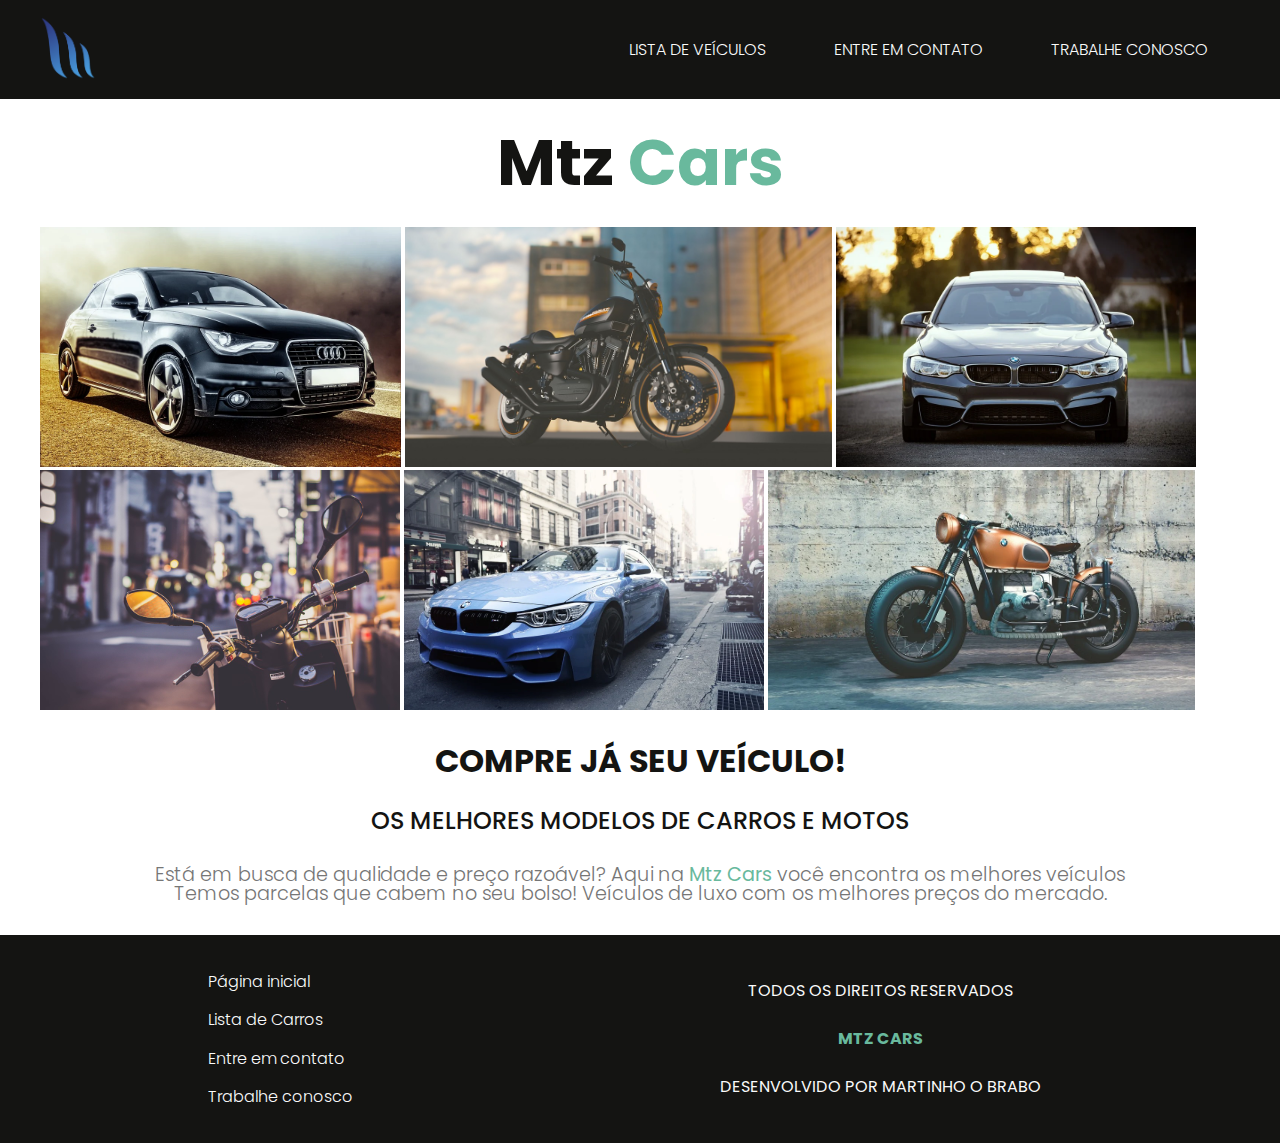
<file: index.html>
<!-- José Rubens Martinez Francisco Junior 835925 -->
 
<!DOCTYPE html>
<html lang="pt-br">
<head>
    <meta charset="UTF-8">
    <meta http-equiv="X-UA-Compatible" content="IE=edge">
    <meta name="viewport" content="width=device-width, initial-scale=1.0">
    <title>Mtz Cars</title>
    <link rel="preconnect" href="https://fonts.googleapis.com">
    <link rel="preconnect" href="https://fonts.gstatic.com" crossorigin>
    <link href="https://fonts.googleapis.com/css2?family=Poppins:wght@100;200;300;400;500;600;700;800&display=swap" rel="stylesheet">
    <link rel="stylesheet" href="style.css">
</head>
<body>
    <header>
        <section class="container">
            <a href="index.html">
                <figure>
                    <img src="./assets/imagens/logo.png" alt="Logo Mtz">
                </figure>
            </a>
            
            <nav>
                <a href="lista.html">LISTA DE VEÍCULOS</a>
                <a href="contato.html">ENTRE EM CONTATO</a>
                <a href="trabalhe.html">TRABALHE CONOSCO</a>
            </nav>
        </section>
    </header>

    <main>
        <h1 class="logo">Mtz <span>Cars</span></h1>
        <section class="container">
            <article>
                <a href="lista.html">
                    <img src="./assets/imagens/carro2.webp" alt="Carro 2">
                </a>
                <a href="lista.html">
                    <img src="./assets/imagens/moto1.jpg" alt="Moto 1">
                </a>
                <a href="lista.html">
                    <img src="./assets/imagens/carro1.webp" alt="Carro 1">
                </a>
                <a href="lista.html">
                    <img src="./assets/imagens/moto2.jpg" alt="Moto 2">
                </a>
                <a href="lista.html">
                    <img src="./assets/imagens/carro3.webp" alt="Carro 3">
                </a>
                <a href="lista.html">
                    <img src="./assets/imagens/moto3.webp" alt="Moto 3">
                </a>
            </article>
            <article>
                <h2 class="titulo">COMPRE JÁ SEU VEÍCULO!</h2>
                <p class="subtitulo">OS MELHORES MODELOS DE CARROS E MOTOS</p>
                <p class="texto">Está em busca de qualidade e preço razoável? Aqui na <span><strong>Mtz Cars</strong></span> você encontra os melhores veículos<br>
                Temos parcelas que cabem no seu bolso! Veículos de luxo com os melhores preços do mercado.
                </p>
            </article>
        </section>
    </main>

    <footer>
        <section class="container">
            <nav>
                <a href="index.html">Página inicial</a>
                <a href="lista.html">Lista de Carros</a>
                <a href="contato.html">Entre em contato</a>
                <a href="trabalhe.html">Trabalhe conosco</a>
            </nav>
            <article>
                <p>TODOS OS DIREITOS RESERVADOS</p>
                <p><span><strong>MTZ CARS</strong></span></p>
                <p>DESENVOLVIDO POR MARTINHO O BRABO</p>
            </article>
        </section>
    </footer>
</body>
</html>
</file>
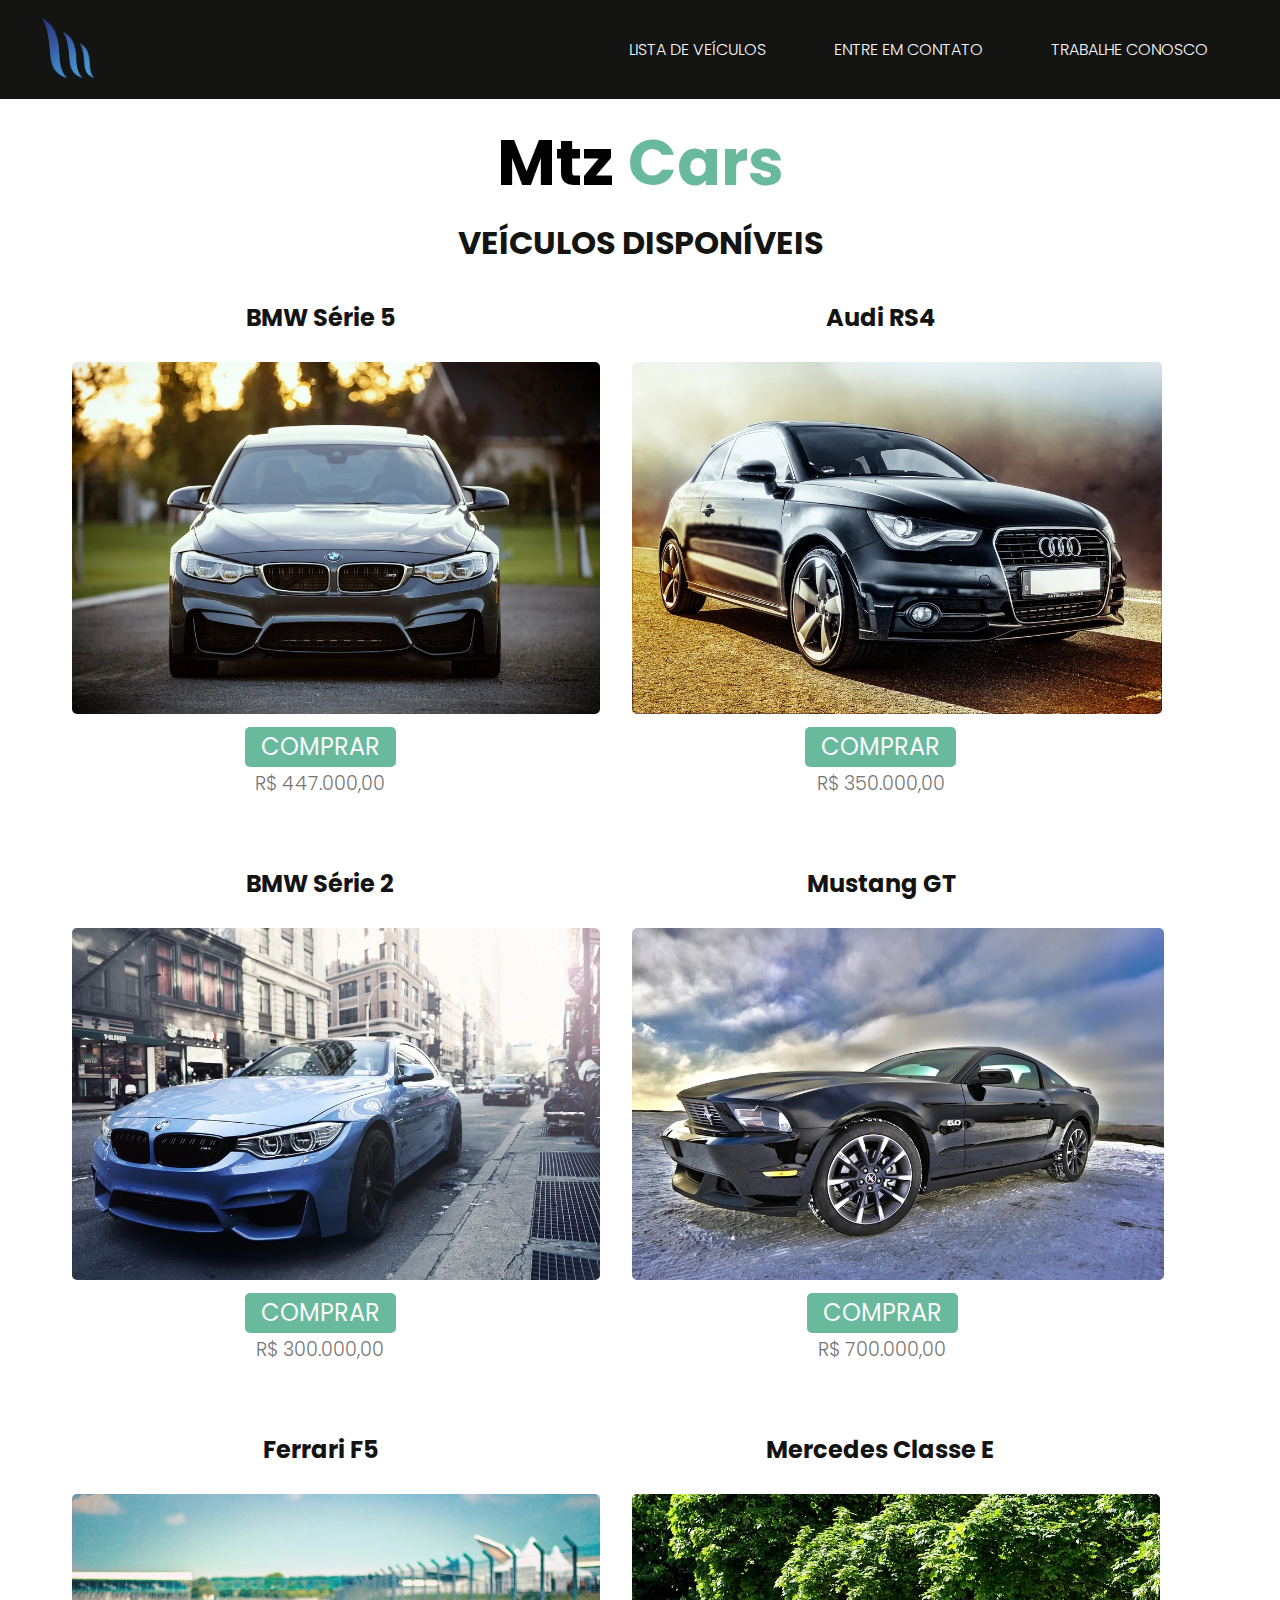
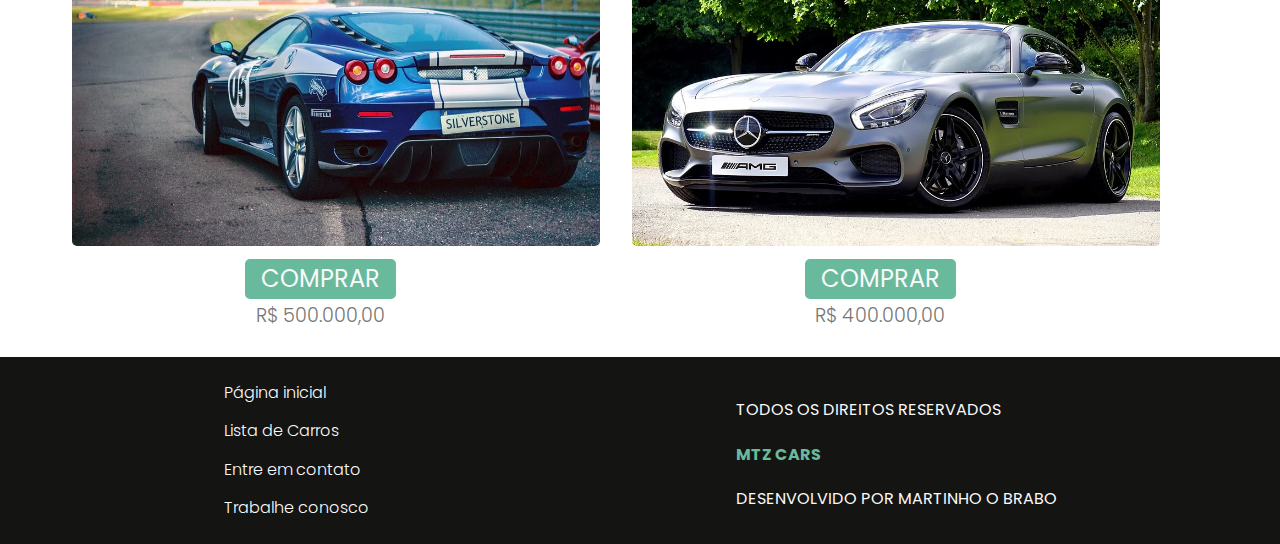
<file: carros.html>
<!-- José Rubens Martinez Francisco Junior 835925 -->

<!DOCTYPE html>
<html lang="pt-br">
<head>
    <meta charset="UTF-8">
    <meta http-equiv="X-UA-Compatible" content="IE=edge">
    <meta name="viewport" content="width=device-width, initial-scale=1.0">
    <title>Mtz Cars</title>
    <link rel="preconnect" href="https://fonts.googleapis.com">
    <link rel="preconnect" href="https://fonts.gstatic.com" crossorigin>
    <link href="https://fonts.googleapis.com/css2?family=Poppins:wght@100;200;300;400;500;600;700;800&display=swap" rel="stylesheet">
    <link rel="stylesheet" href="carros.css">
</head>
<body>
    <header>
        <section class="container">
            <a href="index.html">
                <figure>
                    <img src="./assets/imagens/logo.png" alt="Logo Mtz">
                </figure>
            </a>
            
            <nav>
                <a href="lista.html">LISTA DE VEÍCULOS</a>
                <a href="contato.html">ENTRE EM CONTATO</a>
                <a href="trabalhe.html">TRABALHE CONOSCO</a>
            </nav>
        </section>
    </header>

    <main>
        <h1 class="logo">Mtz <span>Cars</span></h1>
        <h2 class="titulo">VEÍCULOS DISPONÍVEIS</h2>
        <section class="container">
            <article>
                <p class="subtitle">BMW Série 5</p>
                <img src="./assets/imagens/carro1.webp" alt="">
                <a class="btn" href="compra.html">COMPRAR</a>
                <p class="texto">R$ 447.000,00</p>
            </article>
            <article>
                <p class="subtitle">Audi RS4</p>
                <img src="./assets/imagens/carro2.webp" alt="">
                <a class="btn" href="compra.html">COMPRAR</a>
                <p class="texto">R$ 350.000,00</p>
            </article>
            <article>
                <p class="subtitle">BMW Série 2</p>
                <img src="./assets/imagens/carro3.webp" alt="">
                <a class="btn" href="compra.html">COMPRAR</a>
                <p class="texto">R$ 300.000,00</p>
            </article>
            <article>
                <p class="subtitle">Mustang GT</p>
                <img src="./assets/imagens/carro4.webp" alt="">
                <a class="btn" href="compra.html">COMPRAR</a>
                <p class="texto">R$ 700.000,00</p>
            </article>
            <article>
                <p class="subtitle">Ferrari F5</p>
                <img src="./assets/imagens/carro5.webp" alt="">
                <a class="btn" href="compra.html">COMPRAR</a>
                <p class="texto">R$ 500.000,00</p>
            </article>
            <article>
                <p class="subtitle">Mercedes Classe E</p>
                <img src="./assets/imagens/carro6.webp" alt="">
                <a class="btn" href="compra.html">COMPRAR</a>
                <p class="texto">R$ 400.000,00</p>
            </article>
        </section>
    </main>

    <footer>
        <section class="container">
            <nav>
                <a href="index.html">Página inicial</a>
                <a href="lista.html">Lista de Carros</a>
                <a href="contato.html">Entre em contato</a>
                <a href="trabalhe.html">Trabalhe conosco</a>
            </nav>
            <article>
                <p>TODOS OS DIREITOS RESERVADOS</p>
                <p><span><strong>MTZ CARS</strong></span></p>
                <p>DESENVOLVIDO POR MARTINHO O BRABO</p>
            </article>
        </section>
    </footer>
</body>
</html>
</file>
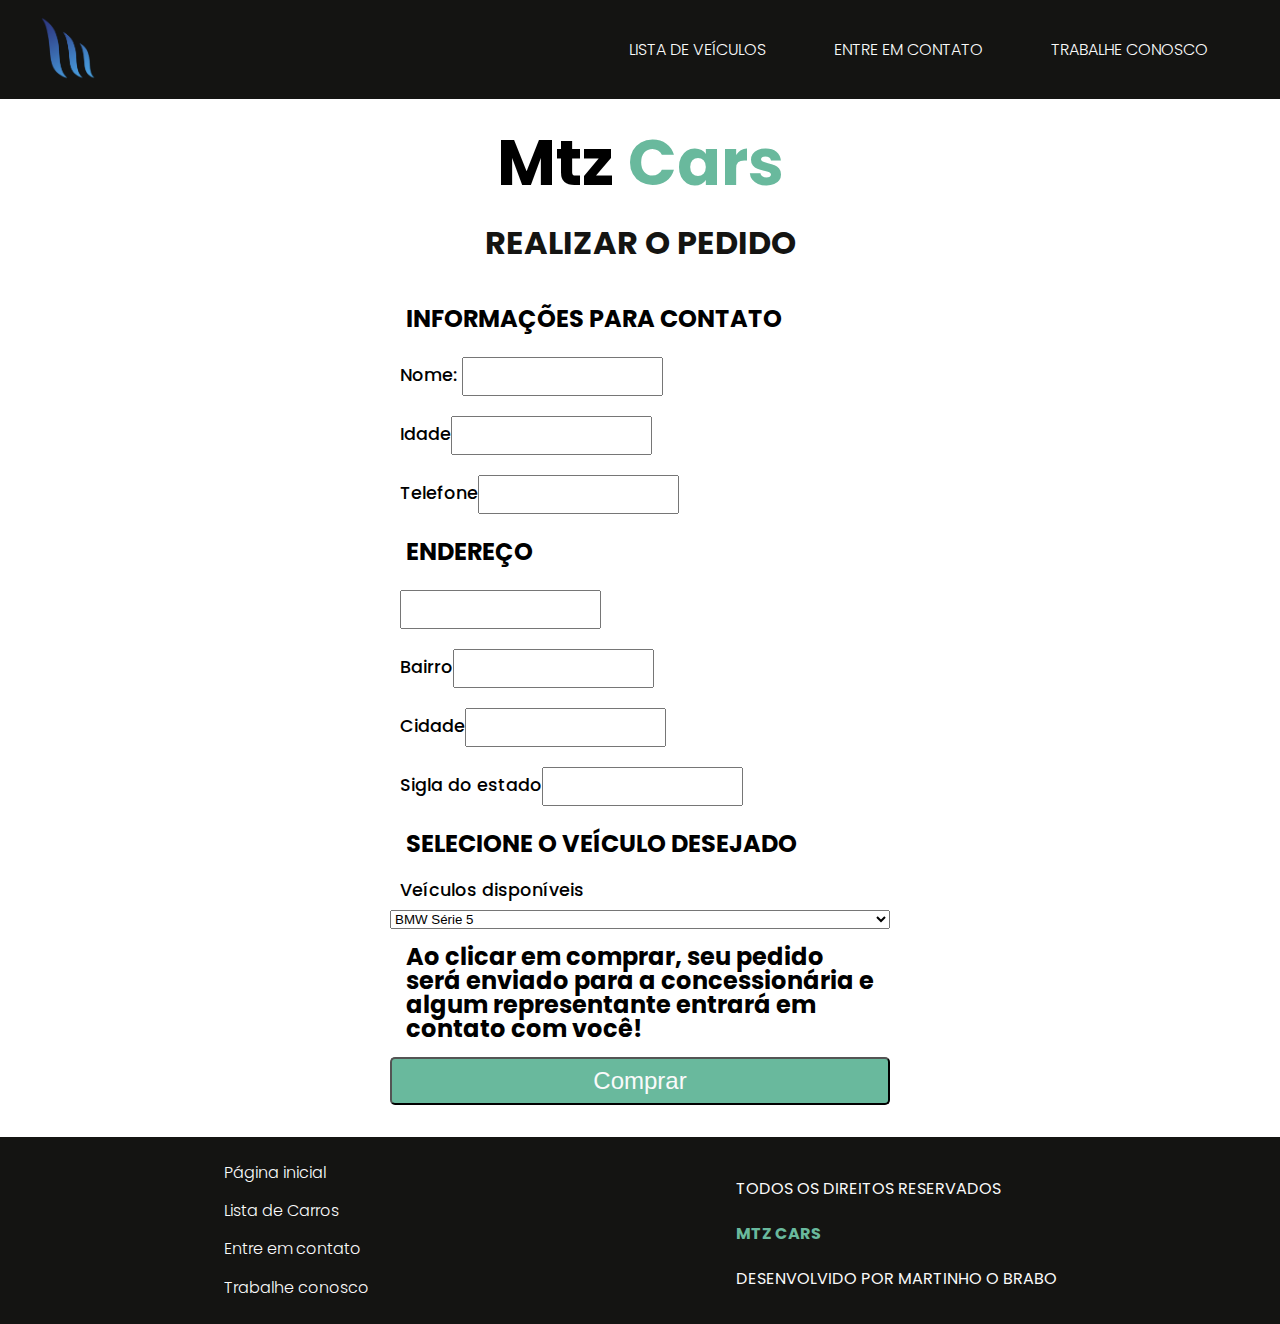
<file: compra.html>
<!-- José Rubens Martinez Francisco Junior 835925 -->

<!DOCTYPE html>
<html lang="pt-br">
<head>
    <meta charset="UTF-8">
    <meta http-equiv="X-UA-Compatible" content="IE=edge">
    <meta name="viewport" content="width=device-width, initial-scale=1.0">
    <title>Mtz Cars</title>
    <link rel="preconnect" href="https://fonts.googleapis.com">
    <link rel="preconnect" href="https://fonts.gstatic.com" crossorigin>
    <link href="https://fonts.googleapis.com/css2?family=Poppins:wght@100;200;300;400;500;600;700;800&display=swap" rel="stylesheet">
    <link rel="stylesheet" href="compra.css">
</head>
<body>
    <header>
        <section class="container">
            <a href="index.html">
                <figure>
                    <img src="./assets/imagens/logo.png" alt="Logo Mtz">
                </figure>
            </a>
            
            <nav>
                <a href="lista.html">LISTA DE VEÍCULOS</a>
                <a href="contato.html">ENTRE EM CONTATO</a>
                <a href="trabalhe.html">TRABALHE CONOSCO</a>
            </nav>
        </section>
    </header>

    <main>
        <h1 class="logo">Mtz <span>Cars</span></h1>
        <h2 class="titulo">REALIZAR O PEDIDO</h2>
        <section class="container">
            <form action="pgSucessoPedido.html">
                <P>INFORMAÇÕES PARA CONTATO</P>
                <label for="nome">
                    Nome: <input type="text" name="nome">
                </label>
                <label for="idade">
                    Idade<input type="number" name="idade">
                </label>
                <label for="telefone">
                    Telefone<input type="number" name="telefone">
                </label>
                <p>ENDEREÇO</p>
                <label for="rua">
                    <input type="text" name="rua">
                </label>
                <label for="bairro">
                    Bairro<input type="text" name="bairro">
                </label>
                <label for="cidade">
                    Cidade<input type="text" name="cidade">
                </label>
                <label for="estado">
                    Sigla do estado<input type="text" name="estado">
                </label>
                <p>SELECIONE O VEÍCULO DESEJADO</p>
                <label for="veiculos">Veículos disponíveis</label>
                <select name="veiculos" id="veiculos">
                    <optgroup label="Carros">
                        <option value="s5">BMW Série 5</option>
                        <option value="rs4">Audi RS4</option>
                        <option value="s6">BMW Série 6</option>
                        <option value="gt">Mustang GT</option>
                        <option value="f5">Ferrari F5</option>
                        <option value="mce">Mercedes Classe E</option>
                    </optgroup>
                    <optgroup label="Motos">
                        <option value="mt">Motoca</option>
                        <option value="mtd">Motodouble</option>
                        <option value="bs">Besourinha</option>
                        <option value="bg">A Braba GT</option>
                        <option value="sx">Moto Série X</option>
                        <option value="rce">Rumble Classe E</option>
                    </optgroup>
                </select>
                <p>Ao clicar em comprar, seu pedido será enviado para a concessionária e algum representante entrará em contato com você!</p>
                <input class="btn" type="submit" value="Comprar">
            </form>
        </section>
    </main>

    <footer>
        <section class="container">
            <nav>
                <a href="index.html">Página inicial</a>
                <a href="lista.html">Lista de Carros</a>
                <a href="contato.html">Entre em contato</a>
                <a href="trabalhe.html">Trabalhe conosco</a>
            </nav>
            <article>
                <p>TODOS OS DIREITOS RESERVADOS</p>
                <p><span><strong>MTZ CARS</strong></span></p>
                <p>DESENVOLVIDO POR MARTINHO O BRABO</p>
            </article>
        </section>
    </footer>
</body>
</html>
</file>
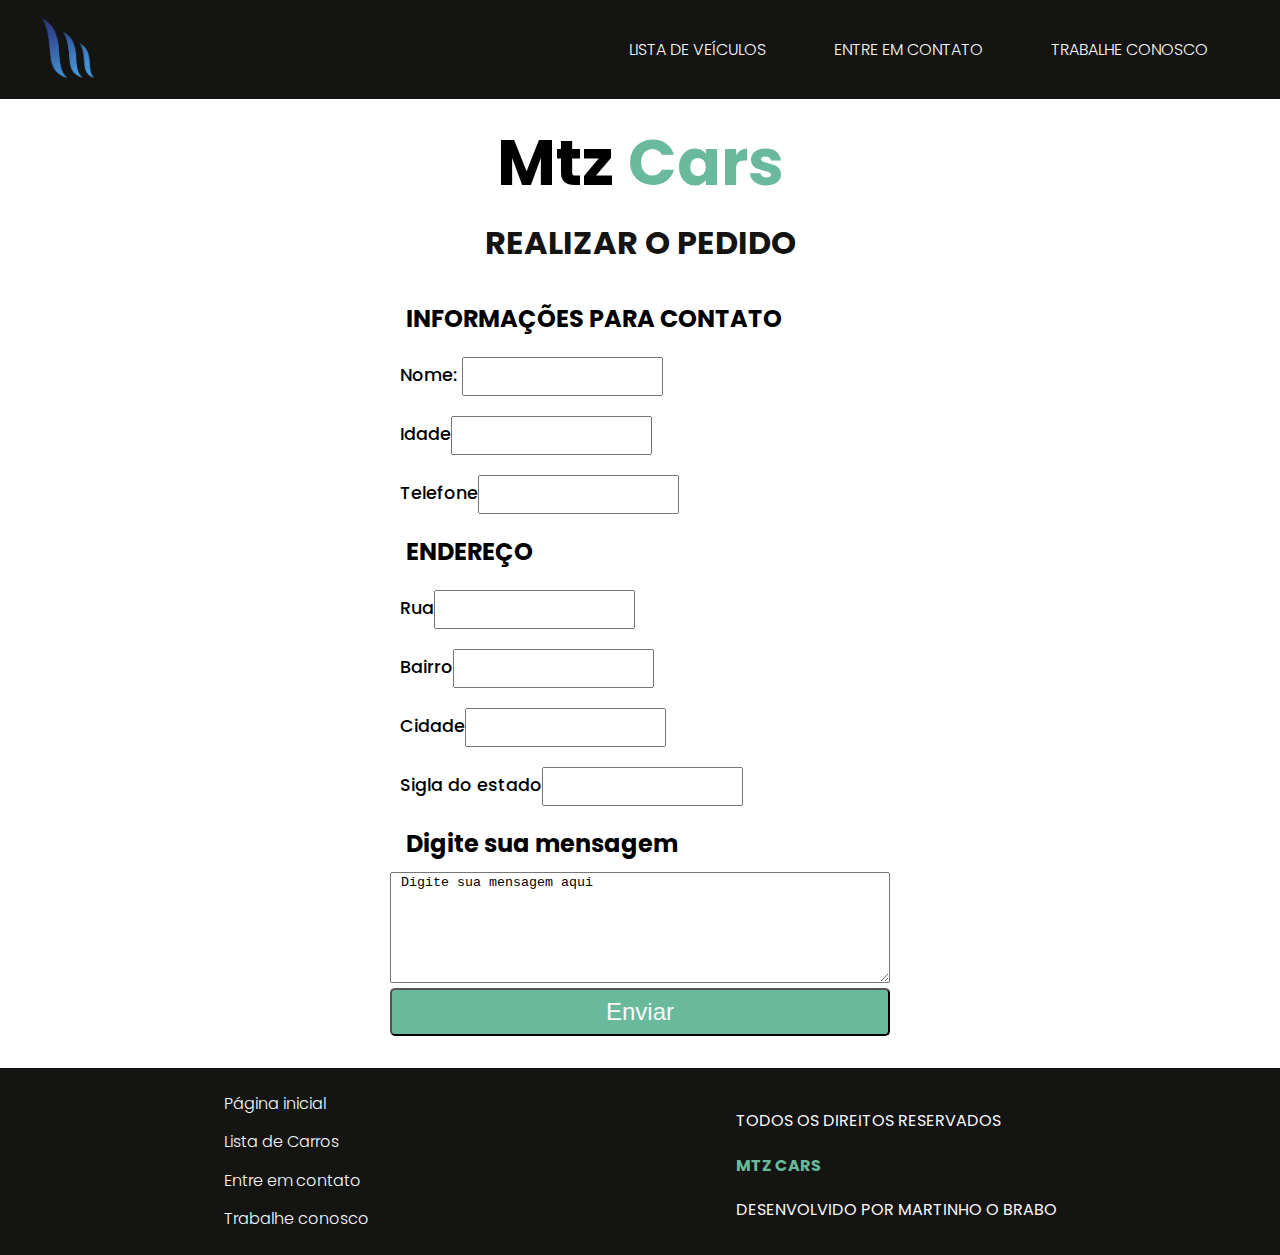
<file: contato.html>
<!-- José Rubens Martinez Francisco Junior 835925 -->

<!DOCTYPE html>
<html lang="pt-br">
<head>
    <meta charset="UTF-8">
    <meta http-equiv="X-UA-Compatible" content="IE=edge">
    <meta name="viewport" content="width=device-width, initial-scale=1.0">
    <title>Mtz Cars</title>
    <link rel="preconnect" href="https://fonts.googleapis.com">
    <link rel="preconnect" href="https://fonts.gstatic.com" crossorigin>
    <link href="https://fonts.googleapis.com/css2?family=Poppins:wght@100;200;300;400;500;600;700;800&display=swap" rel="stylesheet">
    <link rel="stylesheet" href="contato.css">
</head>
<body>
    <header>
        <section class="container">
            <a href="index.html">
                <figure>
                    <img src="./assets/imagens/logo.png" alt="Logo Mtz">
                </figure>
            </a>
            
            <nav>
                <a href="lista.html">LISTA DE VEÍCULOS</a>
                <a href="contato.html">ENTRE EM CONTATO</a>
                <a href="trabalhe.html">TRABALHE CONOSCO</a>
            </nav>
        </section>
    </header>

    <main>
        <h1 class="logo">Mtz <span>Cars</span></h1>
        <h2 class="titulo">REALIZAR O PEDIDO</h2>
        <section class="container">
            <form action="pgSucessoContato.html">
                <P>INFORMAÇÕES PARA CONTATO</P>
                <label for="nome">
                    Nome: <input type="text" name="nome">
                </label>
                <label for="idade">
                    Idade<input type="number" name="idade">
                </label>
                <label for="telefone">
                    Telefone<input type="number" name="telefone">
                </label>
                <p>ENDEREÇO</p>
                <label for="rua">
                    Rua<input type="text" name="rua">
                </label>
                <label for="bairro">
                    Bairro<input type="text" name="bairro">
                </label>
                <label for="cidade">
                    Cidade<input type="text" name="cidade">
                </label>
                <label for="estado">
                    Sigla do estado<input type="text" name="estado">
                </label>
                <p>Digite sua mensagem</p>
                <textarea id="story" name="story" rows="7" cols="35"> Digite sua mensagem aqui</textarea>
                <input class="btn" type="submit" value="Enviar">
            </form>
        </section>
    </main>

    <footer>
        <section class="container">
            <nav>
                <a href="index.html">Página inicial</a>
                <a href="lista.html">Lista de Carros</a>
                <a href="contato.html">Entre em contato</a>
                <a href="trabalhe.html">Trabalhe conosco</a>
            </nav>
            <article>
                <p>TODOS OS DIREITOS RESERVADOS</p>
                <p><span><strong>MTZ CARS</strong></span></p>
                <p>DESENVOLVIDO POR MARTINHO O BRABO</p>
            </article>
        </section>
    </footer>
</body>
</html>
</file>
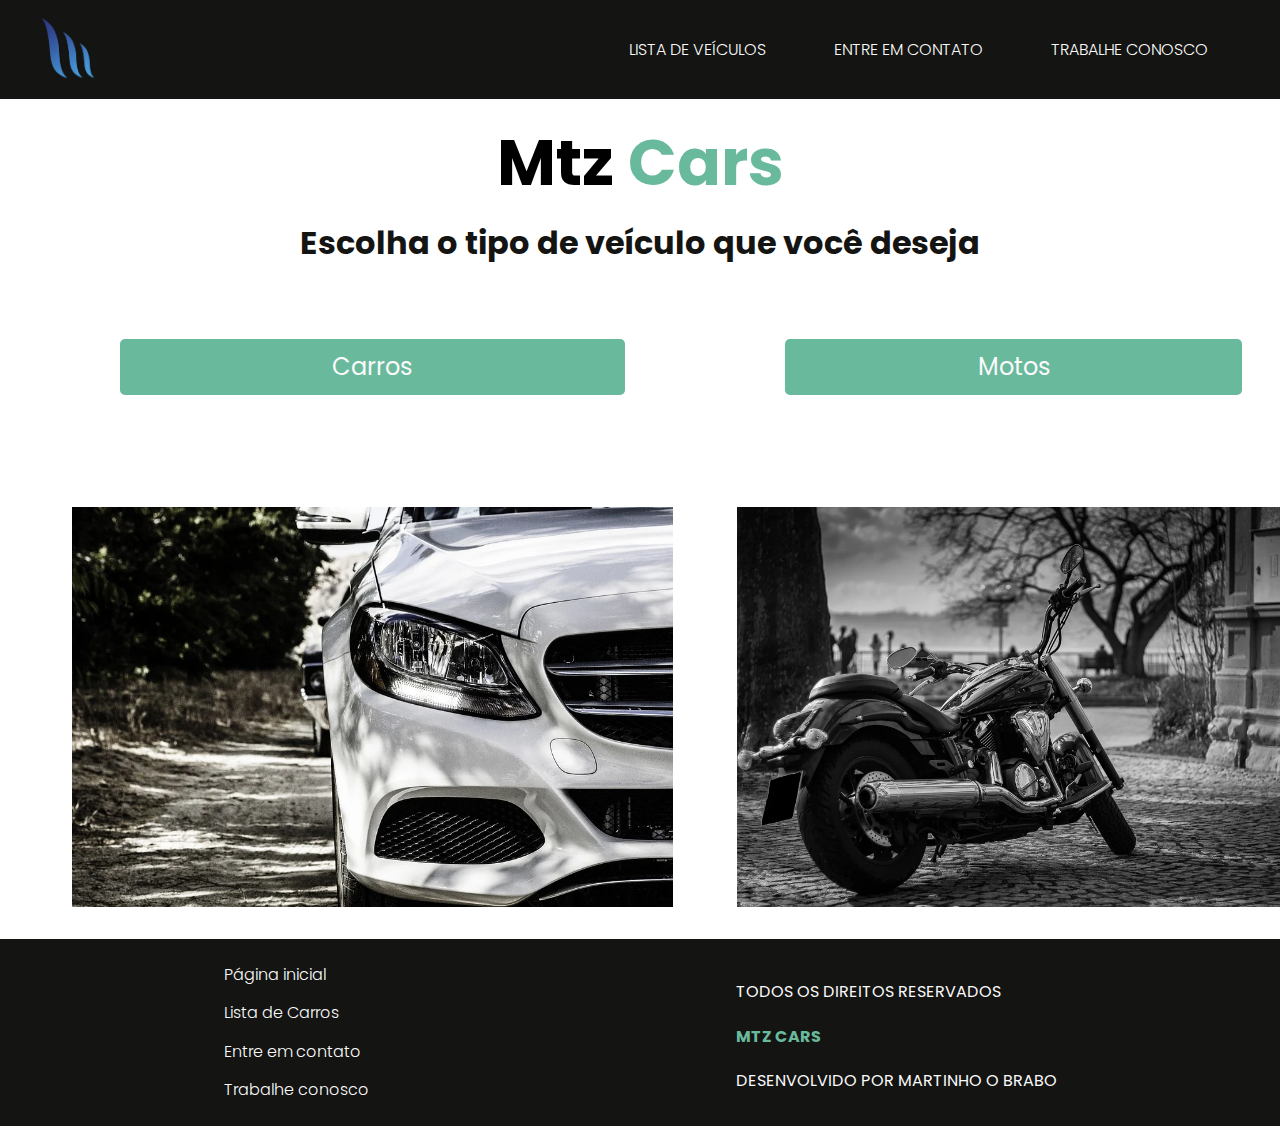
<file: lista.html>
<!-- José Rubens Martinez Francisco Junior 835925 -->

<!DOCTYPE html>
<html lang="pt-br">
<head>
    <meta charset="UTF-8">
    <meta http-equiv="X-UA-Compatible" content="IE=edge">
    <meta name="viewport" content="width=device-width, initial-scale=1.0">
    <title>Mtz Cars</title>
    <link rel="preconnect" href="https://fonts.googleapis.com">
    <link rel="preconnect" href="https://fonts.gstatic.com" crossorigin>
    <link href="https://fonts.googleapis.com/css2?family=Poppins:wght@100;200;300;400;500;600;700;800&display=swap" rel="stylesheet">
    <link rel="stylesheet" href="lista.css">
</head>
<body>
    <header>
        <section class="container">
            <a href="index.html">
                <figure>
                    <img src="./assets/imagens/logo.png" alt="Logo Mtz">
                </figure>
            </a>
            
            <nav>
                <a href="lista.html">LISTA DE VEÍCULOS</a>
                <a href="contato.html">ENTRE EM CONTATO</a>
                <a href="trabalhe.html">TRABALHE CONOSCO</a>
            </nav>
        </section>
    </header>

    <main>
        <h1 class="logo">Mtz <span>Cars</span></h1>
        <h2 class="titulo">Escolha o tipo de veículo que você deseja</h2>
        <section class="container">
            <article>
                <a class="btn" href="carros.html">Carros</a>
                <img src="./assets/imagens/carrolista.webp" alt="Carro">
            </article>
            <article>
                <a class="btn" href="motos.html">Motos</a>
                <img src="./assets/imagens/motolista.webp" alt="Moto">
            </article>
        </section>
    </main>

    <footer>
        <section class="container">
            <nav>
                <a href="index.html">Página inicial</a>
                <a href="lista.html">Lista de Carros</a>
                <a href="contato.html">Entre em contato</a>
                <a href="trabalhe.html">Trabalhe conosco</a>
            </nav>
            <article>
                <p>TODOS OS DIREITOS RESERVADOS</p>
                <p><span><strong>MTZ CARS</strong></span></p>
                <p>DESENVOLVIDO POR MARTINHO O BRABO</p>
            </article>
        </section>
    </footer>
</body>
</html>
</file>
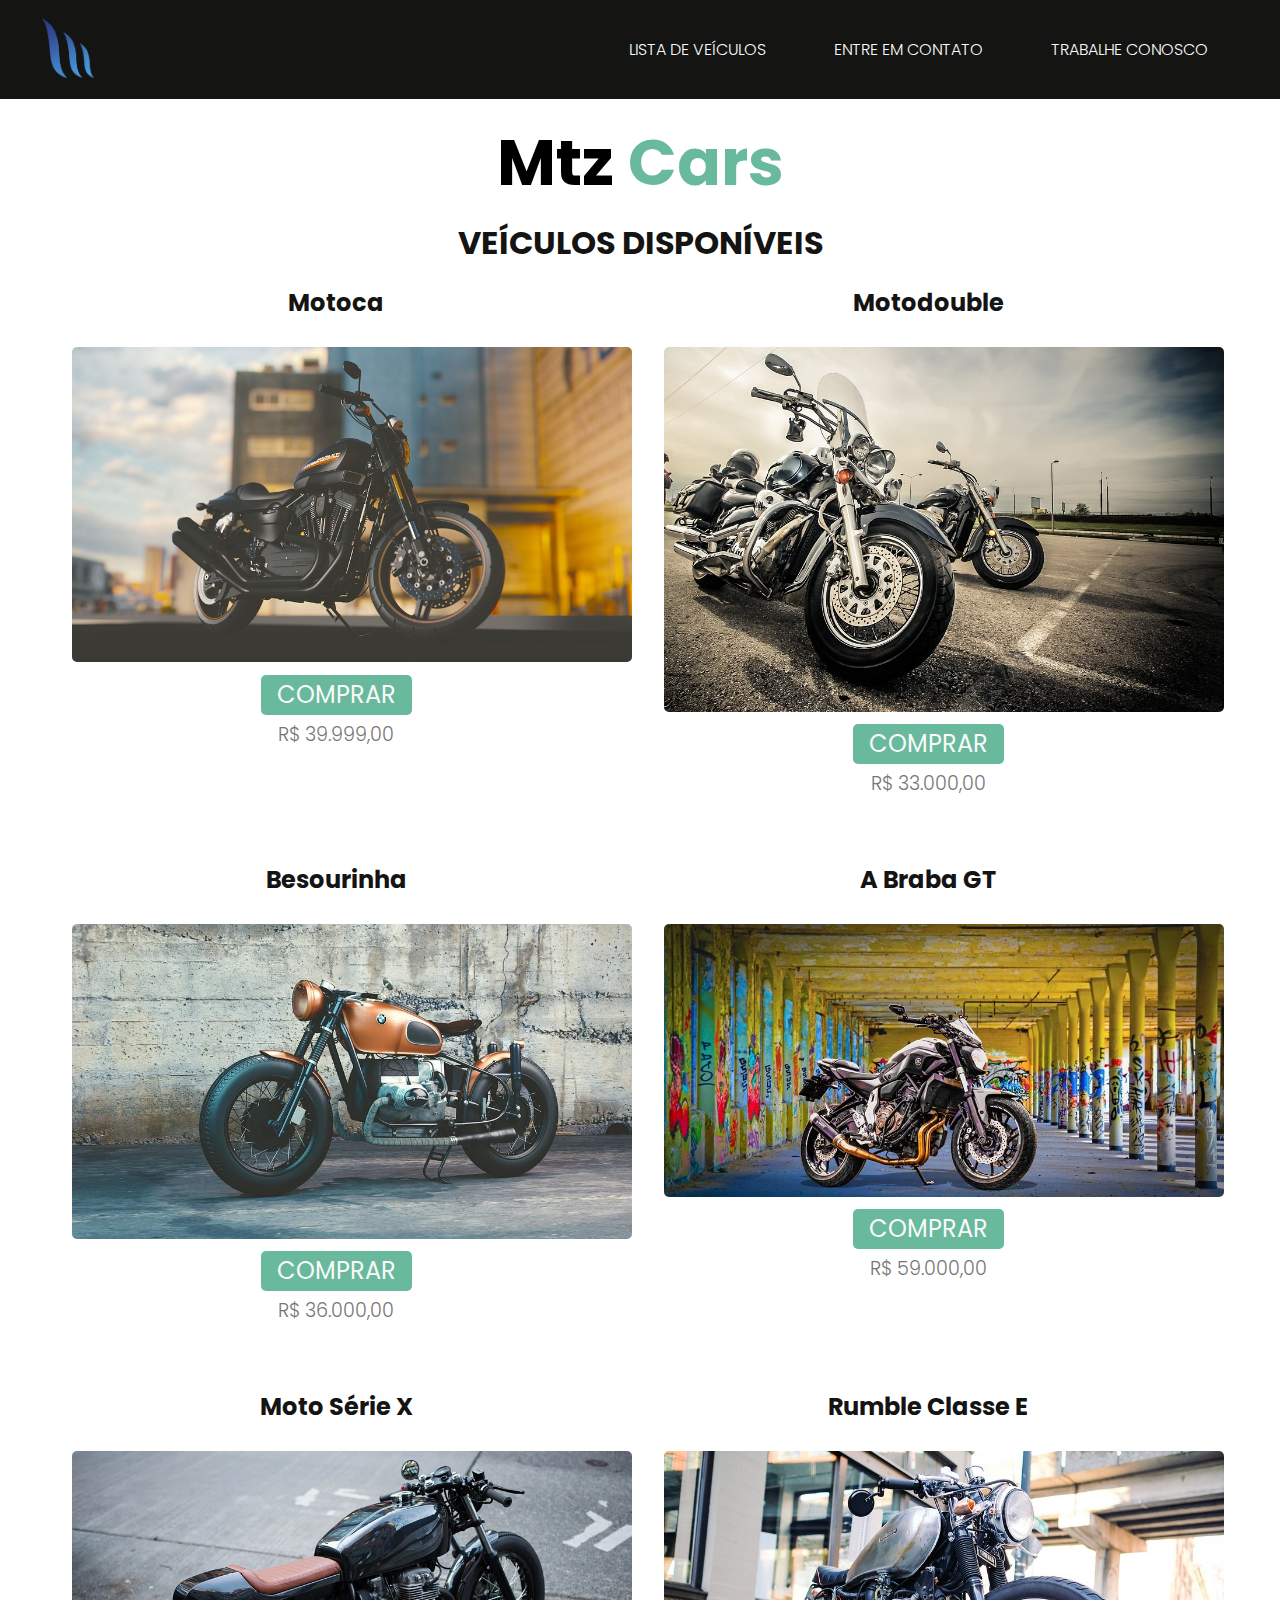
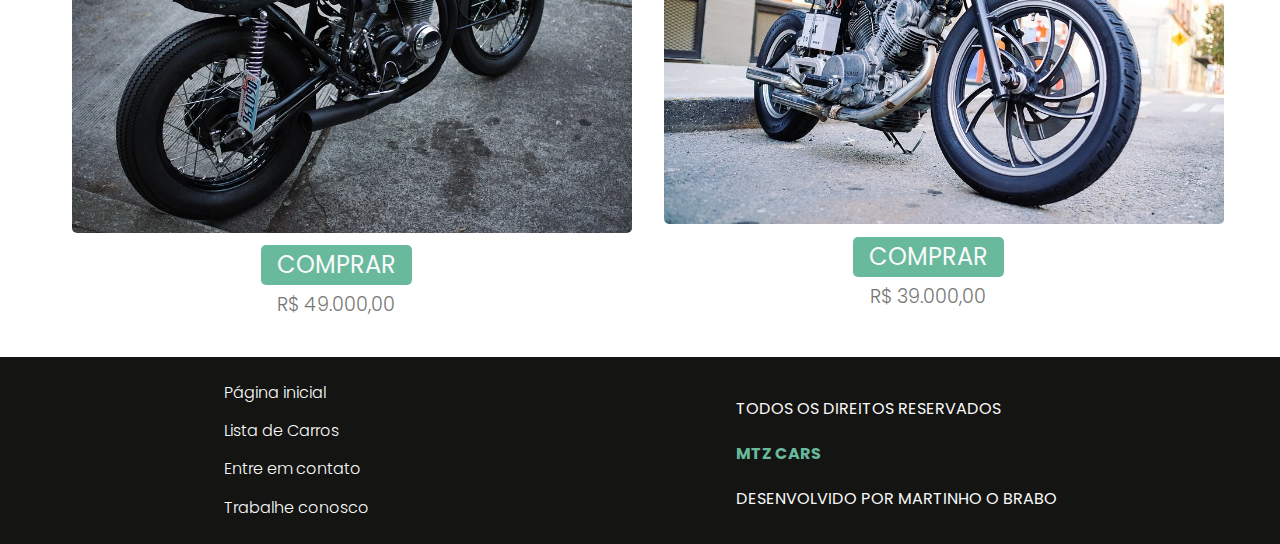
<file: motos.html>
<!-- José Rubens Martinez Francisco Junior 835925 -->
 
<!DOCTYPE html>
<html lang="pt-br">
<head>
    <meta charset="UTF-8">
    <meta http-equiv="X-UA-Compatible" content="IE=edge">
    <meta name="viewport" content="width=device-width, initial-scale=1.0">
    <title>Mtz Cars</title>
    <link rel="preconnect" href="https://fonts.googleapis.com">
    <link rel="preconnect" href="https://fonts.gstatic.com" crossorigin>
    <link href="https://fonts.googleapis.com/css2?family=Poppins:wght@100;200;300;400;500;600;700;800&display=swap" rel="stylesheet">
    <link rel="stylesheet" href="motos.css">
</head>
<body>
    <header>
        <section class="container">
            <a href="index.html">
                <figure>
                    <img src="./assets/imagens/logo.png" alt="Logo Mtz">
                </figure>
            </a>
            
            <nav>
                <a href="lista.html">LISTA DE VEÍCULOS</a>
                <a href="contato.html">ENTRE EM CONTATO</a>
                <a href="trabalhe.html">TRABALHE CONOSCO</a>
            </nav>
        </section>
    </header>

    <main>
        <h1 class="logo">Mtz <span>Cars</span></h1>
        <h2 class="titulo">VEÍCULOS DISPONÍVEIS</h2>
        <section class="container">
            <article>
                <p class="subtitle">Motoca</p>
                <img src="./assets/imagens/moto1.jpg" alt="">
                <a class="btn" href="compra.html">COMPRAR</a>
                <p class="texto">R$ 39.999,00</p>
            </article>
            <article>
                <p class="subtitle">Motodouble</p>
                <img src="./assets/imagens/moto3.jpg" alt="">
                <a class="btn" href="compra.html">COMPRAR</a>
                <p class="texto">R$ 33.000,00</p>
            </article>
            <article>
                <p class="subtitle">Besourinha</p>
                <img src="./assets/imagens/moto3.webp" alt="">
                <a class="btn" href="compra.html">COMPRAR</a>
                <p class="texto">R$ 36.000,00</p>
            </article>
            <article>
                <p class="subtitle">A Braba GT</p>
                <img src="./assets/imagens/moto4.webp" alt="">
                <a class="btn" href="compra.html">COMPRAR</a>
                <p class="texto">R$ 59.000,00</p>
            </article>
            <article>
                <p class="subtitle">Moto Série X</p>
                <img src="./assets/imagens/moto5.webp" alt="">
                <a class="btn" href="compra.html">COMPRAR</a>
                <p class="texto">R$ 49.000,00</p>
            </article>
            <article>
                <p class="subtitle">Rumble Classe E</p>
                <img src="./assets/imagens/moto6.jpg" alt="">
                <a class="btn" href="compra.html">COMPRAR</a>
                <p class="texto">R$ 39.000,00</p>
            </article>
        </section>
    </main>

    <footer>
        <section class="container">
            <nav>
                <a href="index.html">Página inicial</a>
                <a href="lista.html">Lista de Carros</a>
                <a href="contato.html">Entre em contato</a>
                <a href="trabalhe.html">Trabalhe conosco</a>
            </nav>
            <article>
                <p>TODOS OS DIREITOS RESERVADOS</p>
                <p><span><strong>MTZ CARS</strong></span></p>
                <p>DESENVOLVIDO POR MARTINHO O BRABO</p>
            </article>
        </section>
    </footer>
</body>
</html>
</file>
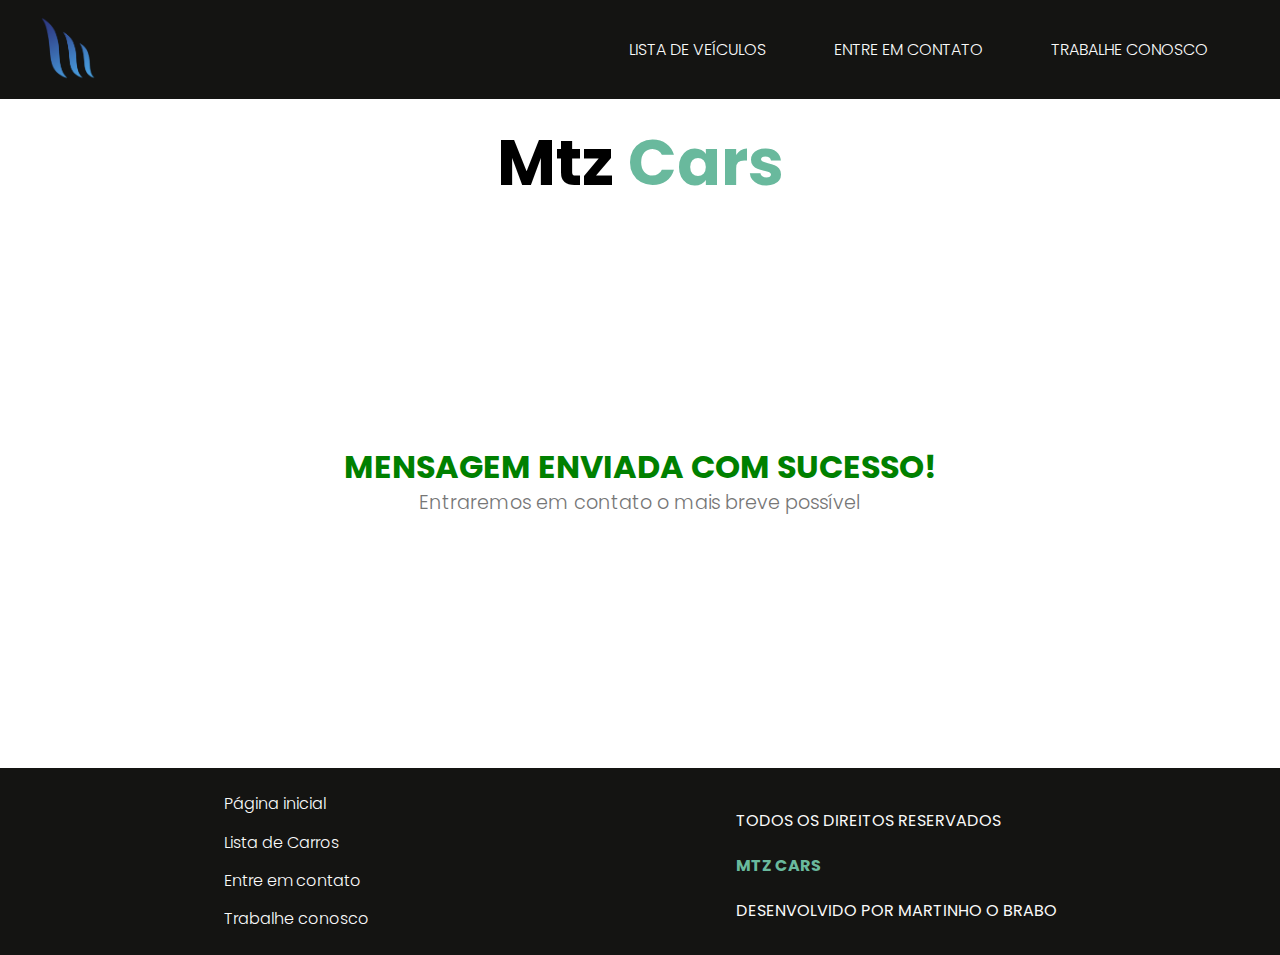
<file: pgSucessoContato.html>
<!-- José Rubens Martinez Francisco Junior 835925 -->

<!DOCTYPE html>
<html lang="pt-br">
<head>
    <meta charset="UTF-8">
    <meta http-equiv="X-UA-Compatible" content="IE=edge">
    <meta name="viewport" content="width=device-width, initial-scale=1.0">
    <title>Mtz Cars</title>
    <link rel="preconnect" href="https://fonts.googleapis.com">
    <link rel="preconnect" href="https://fonts.gstatic.com" crossorigin>
    <link href="https://fonts.googleapis.com/css2?family=Poppins:wght@100;200;300;400;500;600;700;800&display=swap" rel="stylesheet">
    <link rel="stylesheet" href="pgSucessoPedido.css">
</head>
<body>
    <header>
        <section class="container">
            <a href="index.html">
                <figure>
                    <img src="./assets/imagens/logo.png" alt="Logo Mtz">
                </figure>
            </a>
            
            <nav>
                <a href="lista.html">LISTA DE VEÍCULOS</a>
                <a href="contato.html">ENTRE EM CONTATO</a>
                <a href="trabalhe.html">TRABALHE CONOSCO</a>
            </nav>
        </section>
    </header>

    <main>
        <h1 class="logo">Mtz <span>Cars</span></h1>
        <section class="container">
            <article>
                <h2 class="titulo sucesso">MENSAGEM ENVIADA COM SUCESSO!</h2>
                <p class="texto">Entraremos em contato o mais breve possível</p>
            </article>
        </section>
    </main>

    <footer>
        <section class="container">
            <nav>
                <a href="index.html">Página inicial</a>
                <a href="lista.html">Lista de Carros</a>
                <a href="contato.html">Entre em contato</a>
                <a href="trabalhe.html">Trabalhe conosco</a>
            </nav>
            <article>
                <p>TODOS OS DIREITOS RESERVADOS</p>
                <p><span><strong>MTZ CARS</strong></span></p>
                <p>DESENVOLVIDO POR MARTINHO O BRABO</p>
            </article>
        </section>
    </footer>
</body>
</html>
</file>
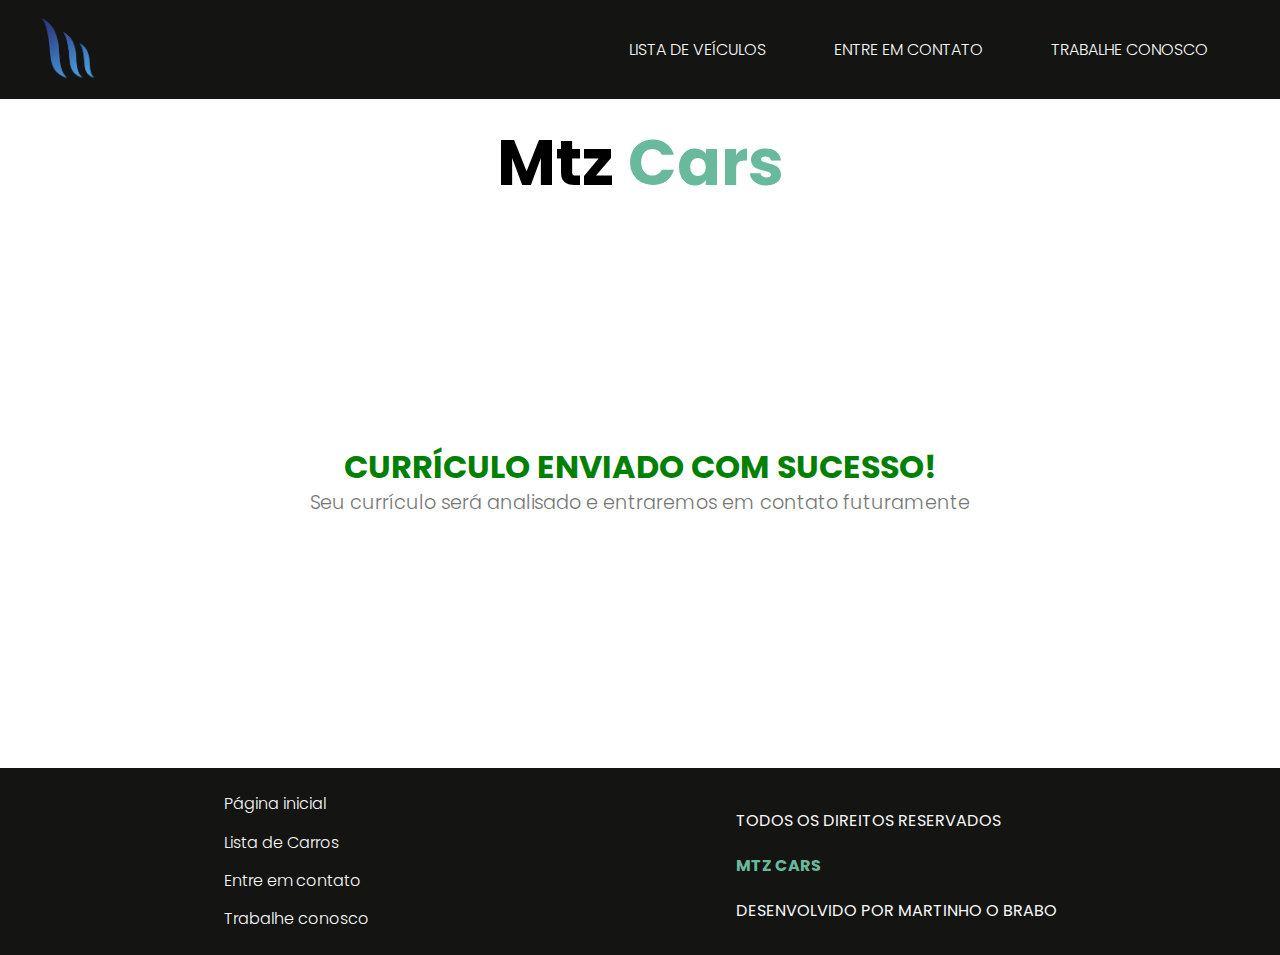
<file: pgSucessoCurric.html>
<!-- José Rubens Martinez Francisco Junior 835925 -->
 
<!DOCTYPE html>
<html lang="pt-br">
<head>
    <meta charset="UTF-8">
    <meta http-equiv="X-UA-Compatible" content="IE=edge">
    <meta name="viewport" content="width=device-width, initial-scale=1.0">
    <title>Mtz Cars</title>
    <link rel="preconnect" href="https://fonts.googleapis.com">
    <link rel="preconnect" href="https://fonts.gstatic.com" crossorigin>
    <link href="https://fonts.googleapis.com/css2?family=Poppins:wght@100;200;300;400;500;600;700;800&display=swap" rel="stylesheet">
    <link rel="stylesheet" href="pgSucessoCurric.css">
</head>
<body>
    <header>
        <section class="container">
            <a href="index.html">
                <figure>
                    <img src="./assets/imagens/logo.png" alt="Logo Mtz">
                </figure>
            </a>
            
            <nav>
                <a href="lista.html">LISTA DE VEÍCULOS</a>
                <a href="contato.html">ENTRE EM CONTATO</a>
                <a href="trabalhe.html">TRABALHE CONOSCO</a>
            </nav>
        </section>
    </header>

    <main>
        <h1 class="logo">Mtz <span>Cars</span></h1>
        <section class="container">
            <article>
                <h2 class="titulo sucesso">CURRÍCULO ENVIADO COM SUCESSO!</h2>
                <p class="texto">Seu currículo será analisado e entraremos em contato futuramente</p>
            </article>
        </section>
    </main>

    <footer>
        <section class="container">
            <nav>
                <a href="index.html">Página inicial</a>
                <a href="lista.html">Lista de Carros</a>
                <a href="contato.html">Entre em contato</a>
                <a href="trabalhe.html">Trabalhe conosco</a>
            </nav>
            <article>
                <p>TODOS OS DIREITOS RESERVADOS</p>
                <p><span><strong>MTZ CARS</strong></span></p>
                <p>DESENVOLVIDO POR MARTINHO O BRABO</p>
            </article>
        </section>
    </footer>
</body>
</html>
</file>
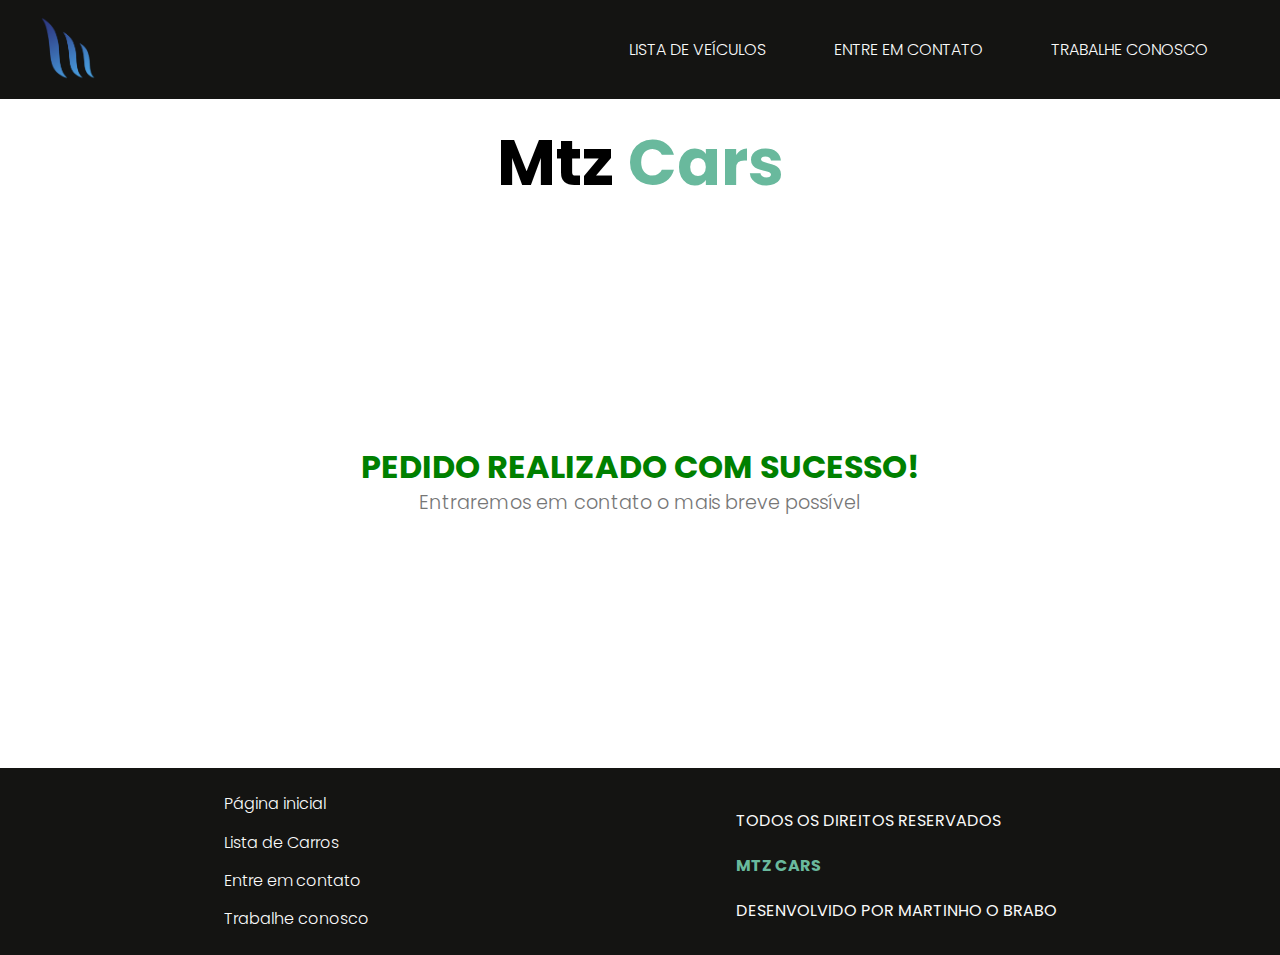
<file: pgSucessoPedido.html>
<!-- José Rubens Martinez Francisco Junior 835925 -->

<!DOCTYPE html>
<html lang="pt-br">
<head>
    <meta charset="UTF-8">
    <meta http-equiv="X-UA-Compatible" content="IE=edge">
    <meta name="viewport" content="width=device-width, initial-scale=1.0">
    <title>Mtz Cars</title>
    <link rel="preconnect" href="https://fonts.googleapis.com">
    <link rel="preconnect" href="https://fonts.gstatic.com" crossorigin>
    <link href="https://fonts.googleapis.com/css2?family=Poppins:wght@100;200;300;400;500;600;700;800&display=swap" rel="stylesheet">
    <link rel="stylesheet" href="pgSucessoPedido.css">
</head>
<body>
    <header>
        <section class="container">
            <a href="index.html">
                <figure>
                    <img src="./assets/imagens/logo.png" alt="Logo Mtz">
                </figure>
            </a>
            
            <nav>
                <a href="lista.html">LISTA DE VEÍCULOS</a>
                <a href="contato.html">ENTRE EM CONTATO</a>
                <a href="trabalhe.html">TRABALHE CONOSCO</a>
            </nav>
        </section>
    </header>

    <main>
        <h1 class="logo">Mtz <span>Cars</span></h1>
        <section class="container">
            <article>
                <h2 class="titulo sucesso">PEDIDO REALIZADO COM SUCESSO!</h2>
                <p class="texto">Entraremos em contato o mais breve possível</p>
            </article>
        </section>
    </main>

    <footer>
        <section class="container">
            <nav>
                <a href="index.html">Página inicial</a>
                <a href="lista.html">Lista de Carros</a>
                <a href="contato.html">Entre em contato</a>
                <a href="trabalhe.html">Trabalhe conosco</a>
            </nav>
            <article>
                <p>TODOS OS DIREITOS RESERVADOS</p>
                <p><span><strong>MTZ CARS</strong></span></p>
                <p>DESENVOLVIDO POR MARTINHO O BRABO</p>
            </article>
        </section>
    </footer>
</body>
</html>
</file>
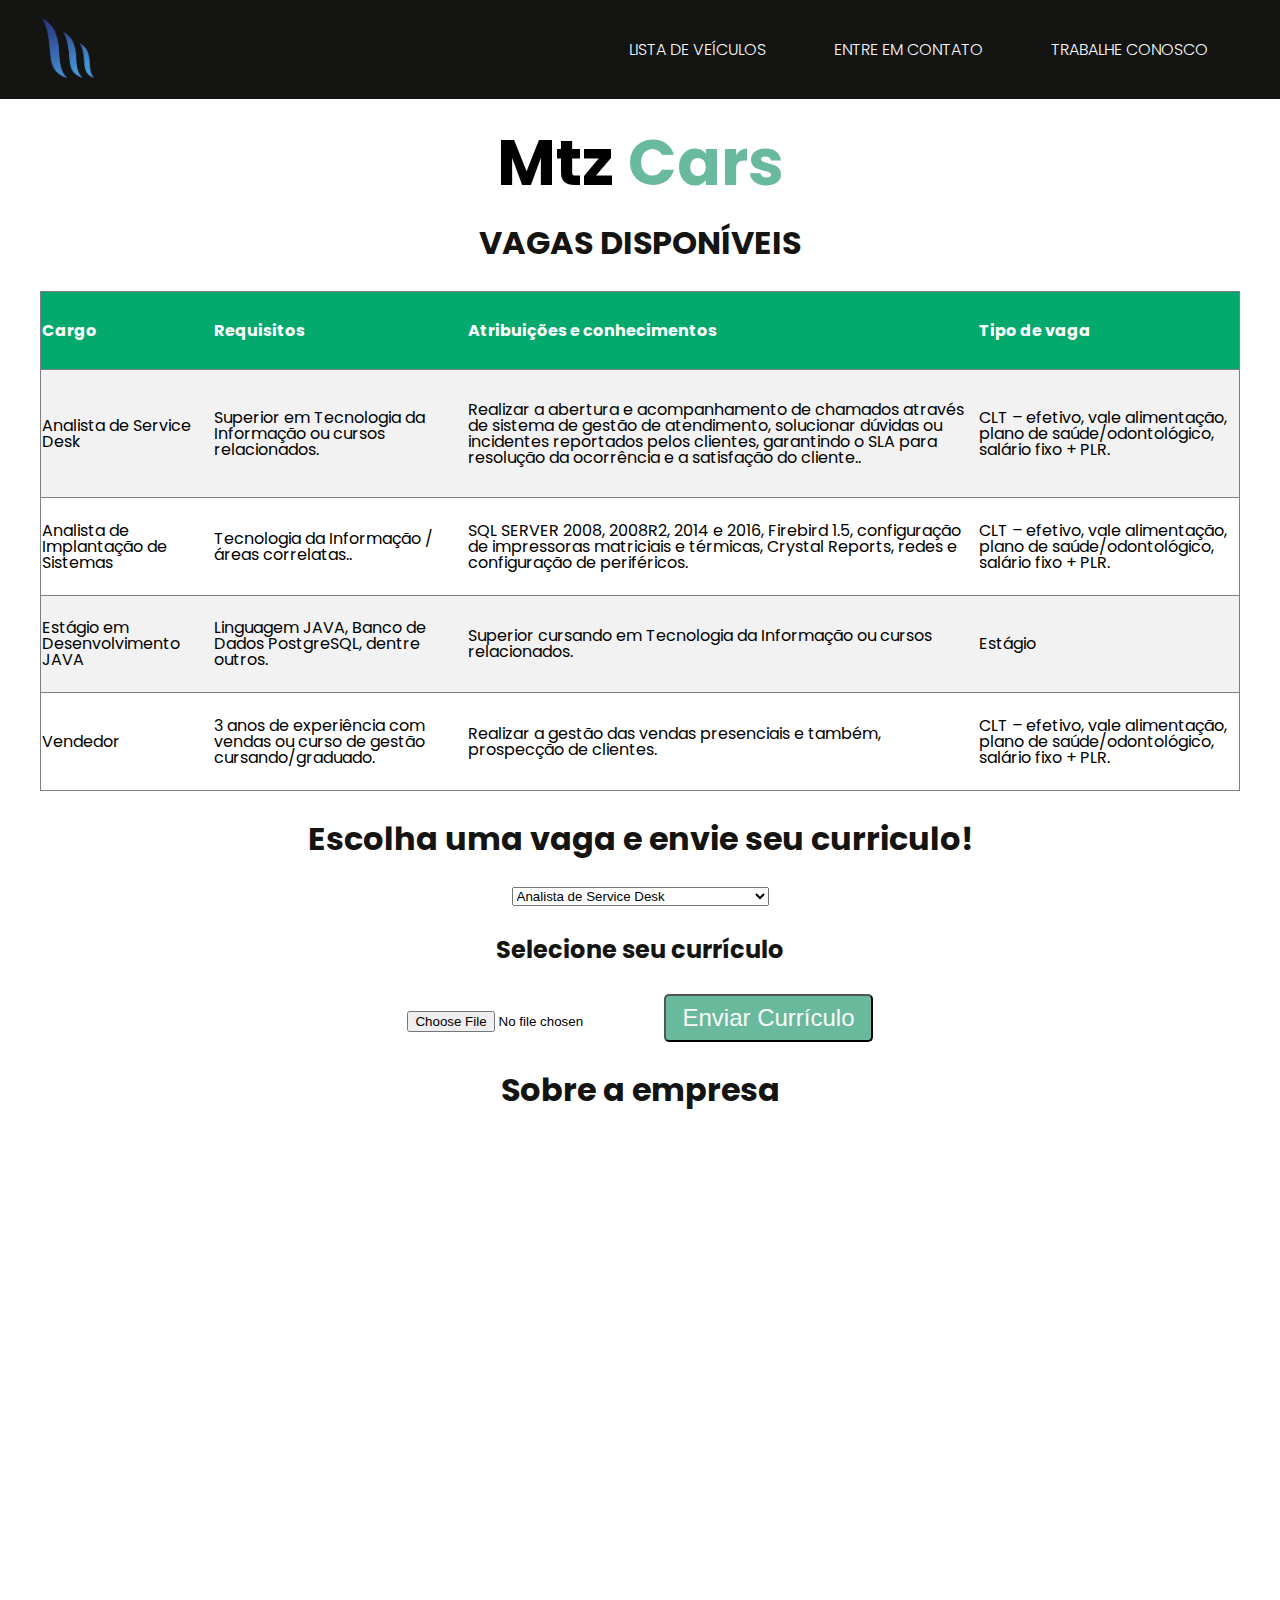
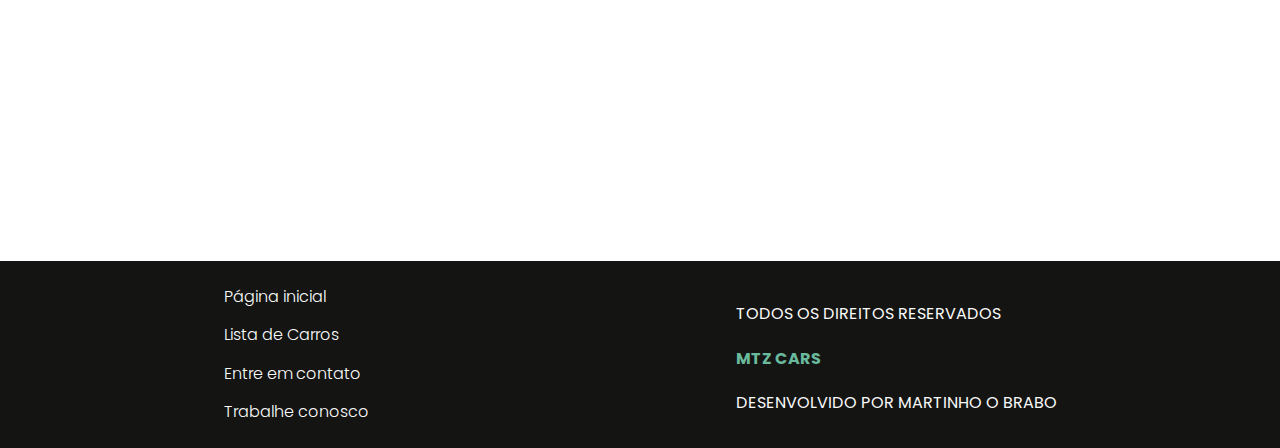
<file: trabalhe.html>
<!-- José Rubens Martinez Francisco Junior 835925 -->

<!DOCTYPE html>
<html lang="pt-br">
<head>
    <meta charset="UTF-8">
    <meta http-equiv="X-UA-Compatible" content="IE=edge">
    <meta name="viewport" content="width=device-width, initial-scale=1.0">
    <title>Mtz Cars</title>
    <link rel="preconnect" href="https://fonts.googleapis.com">
    <link rel="preconnect" href="https://fonts.gstatic.com" crossorigin>
    <link href="https://fonts.googleapis.com/css2?family=Poppins:wght@100;200;300;400;500;600;700;800&display=swap" rel="stylesheet">
    <link rel="stylesheet" href="trabalhe.css">
</head>
<body>
    <header>
        <section class="container">
            <a href="index.html">
                <figure>
                    <img src="./assets/imagens/logo.png" alt="Logo Mtz">
                </figure>
            </a>
            
            <nav>
                <a href="lista.html">LISTA DE VEÍCULOS</a>
                <a href="contato.html">ENTRE EM CONTATO</a>
                <a href="trabalhe.html">TRABALHE CONOSCO</a>
            </nav>
        </section>
    </header>

    <main>
        <h1 class="logo">Mtz <span>Cars</span></h1>
        <h2 class="titulo">VAGAS DISPONÍVEIS</h2>
        <section class="container">
            <article>
                <table>
                    <tr>
                        <th>
                            Cargo
                        </th>
                        <th>
                            Requisitos
                        </th>
                        <th>
                            Atribuições e conhecimentos
                        </th>
                        <th>
                            Tipo de vaga
                        </th>
                    </tr>
                    <tr>
                        <td>
                            Analista de Service Desk
                        </td>
                        <td>
                            Superior em Tecnologia da Informação ou cursos relacionados.
                        </td>
                        <td>
                            Realizar a abertura e acompanhamento de chamados através de sistema de gestão de atendimento, solucionar dúvidas ou incidentes reportados pelos clientes, garantindo o SLA para resolução da ocorrência e a satisfação do cliente..
                        </td>
                        <td>
                            CLT – efetivo, vale alimentação, plano de saúde/odontológico, salário fixo + PLR.
                        </td>
                    </tr>
                    <tr>
                        <td>
                            Analista de Implantação de Sistemas
                        </td>
                        <td>
                            Tecnologia da Informação / áreas correlatas..
                        </td>
                        <td>
                            SQL SERVER 2008, 2008R2, 2014 e 2016, Firebird 1.5, configuração de impressoras matriciais e térmicas, Crystal Reports, redes e configuração de periféricos.
                        </td>
                        <td>
                            CLT – efetivo, vale alimentação, plano de saúde/odontológico, salário fixo + PLR.
                        </td>
                    </tr>
                    <tr>
                        <td>
                            Estágio em Desenvolvimento JAVA
                        </td>
                        <td>
                            Linguagem JAVA, Banco de Dados PostgreSQL, dentre outros.
                        </td>
                        <td>
                            Superior cursando em Tecnologia da Informação ou cursos relacionados.
                        </td>
                        <td>
                            Estágio
                        </td>
                    </tr>
                    <tr>
                        <td>
                            Vendedor
                        </td>
                        <td>
                            3 anos de experiência com vendas ou curso de gestão cursando/graduado.
                        </td>
                        <td>
                            Realizar a gestão das vendas presenciais e também, prospecção de clientes.
                        </td>
                        <td>
                            CLT – efetivo, vale alimentação, plano de saúde/odontológico, salário fixo + PLR.
                        </td>
                    </tr>
                </table>
            </article>
            <article class="align">
                <h2 class="titulo">Escolha uma vaga e envie seu curriculo!</h2>
                <form action="pgSucessoCurric.html">
                    <select name="vagas" id="vagas">
                        <optgroup label="Vagas">
                            <option value="">Analista de Service Desk</option>
                            <option value="rs4">Analista de Implantação de Sistemas	</option>
                            <option value="s6">Estágio em Desenvolvimento JAVA	</option>
                            <option value="gt">Vendedor	</option>
                        </optgroup>
                    </select>
                    <p class="subtitle">Selecione seu currículo</p>
                    <input type="file">
                    <input class="btn" type="submit" value="Enviar Currículo">
                </form>
            </article>
            <h2 class="titulo">Sobre a empresa</h2>
            <article>
                <iframe width="1200" height="720" src="https://www.youtube.com/embed/BFoVQNEMHmA" 
                frameborder="0" allow="accelerometer; autoplay; clipboard-write; encrypted-media; gyroscope; picture-in-picture" allowfullscreen></iframe>
            </article>
        </section>
    </main>

    <footer>
        <section class="container">
            <nav>
                <a href="index.html">Página inicial</a>
                <a href="lista.html">Lista de Carros</a>
                <a href="contato.html">Entre em contato</a>
                <a href="trabalhe.html">Trabalhe conosco</a>
            </nav>
            <article>
                <p>TODOS OS DIREITOS RESERVADOS</p>
                <p><span><strong>MTZ CARS</strong></span></p>
                <p>DESENVOLVIDO POR MARTINHO O BRABO</p>
            </article>
        </section>
    </footer>
</body>
</html>
</file>
<file: style.css>
/********************* RESET **********************/
html, body, div, span, applet, object, iframe,
h1, h2, h3, h4, h5, h6, p, blockquote, pre,
a, abbr, acronym, address, big, cite, code,
del, dfn, em, img, ins, kbd, q, s, samp,
small, strike, strong, sub, sup, tt, var,
b, u, i, center,
dl, dt, dd, ol, ul, li,
fieldset, form, label, legend,
table, caption, tbody, tfoot, thead, tr, th, td,
article, aside, canvas, details, embed, 
figure, figcaption, footer, header, hgroup, 
menu, nav, output, ruby, section, summary,
time, mark, audio, video {
	margin: 0;
	padding: 0;
	border: 0;
	font-size: 100%;
	vertical-align: baseline;
    font-family: 'Poppins', sans-serif;
	list-style: none;
	text-decoration: none;
}

article, aside, details, figcaption, figure, 
footer, header, hgroup, menu, nav, section {
	display: block;
}
body {
	line-height: 1;
}
ol, ul {
	list-style: none;
}

blockquote, q {
	quotes: none;
}
blockquote:before, blockquote:after,
q:before, q:after {
	content: '';
	content: none;
}
table {
	border-collapse: collapse;
	border-spacing: 0;
}
/********************* FIM RESET **********************/

.container {
	width: 1200px;
	margin: 0 auto;
}

header {
	background-color: #141412;
	padding: 1rem;
}

figure img {
	height: 4rem;
}

nav a {
	margin: 0 2rem 0 2rem;
	color: #FAFAFA;
	font-weight: 300;
}

header section {
	display: flex;
	align-items: center;
	justify-content: space-between;
}

span {
	color: #69B99D;
}

.logo {
	font-size: 4rem;
	font-weight: 700;
	text-align: center;
	margin: 2rem;
}

main section img {
	height: 15rem;
}

h1 {
	color: #141412;
}

article h2, p {
	text-align: center;
	margin: 2rem;
}

.titulo {
	font-size: 2rem;
	font-weight: 700;
	color: #141412;
}

.subtitulo {
	font-size: 1.5rem;
	color: #141412;
	font-weight: 500;
}

.texto {
	font-size: 1.2rem;
	font-weight: 300;
	color: #767676;
}

footer {
	background-color: #141412;
	padding: 1rem;
}

footer a, p {
	color: #FAFAFA;
}

footer a {
	margin: .7rem 0 .7rem 0;
}

footer section {
	display: flex;
	align-items: center;
	justify-content: space-around;
}

footer nav {
	display: flex;
	flex-direction: column;
}
</file>
<file: carros.css>
/********************* RESET **********************/
html, body, div, span, applet, object, iframe,
h1, h2, h3, h4, h5, h6, p, blockquote, pre,
a, abbr, acronym, address, big, cite, code,
del, dfn, em, img, ins, kbd, q, s, samp,
small, strike, strong, sub, sup, tt, var,
b, u, i, center,
dl, dt, dd, ol, ul, li,
fieldset, form, label, legend,
table, caption, tbody, tfoot, thead, tr, th, td,
article, aside, canvas, details, embed, 
figure, figcaption, footer, header, hgroup, 
menu, nav, output, ruby, section, summary,
time, mark, audio, video {
	margin: 0;
	padding: 0;
	border: 0;
	font-size: 100%;
	vertical-align: baseline;
    font-family: 'Poppins', sans-serif;
	list-style: none;
	text-decoration: none;
}

article, aside, details, figcaption, figure, 
footer, header, hgroup, menu, nav, section {
	display: block;
}
body {
	line-height: 1;
}
ol, ul {
	list-style: none;
}

blockquote, q {
	quotes: none;
}
blockquote:before, blockquote:after,
q:before, q:after {
	content: '';
	content: none;
}
table {
	border-collapse: collapse;
	border-spacing: 0;
}
/********************* FIM RESET **********************/


/**** HEADER ****/

.container {
	width: 1200px;
	margin: 0 auto;
}

header {
	background-color: #141412;
	padding: 1rem;
}

figure img {
	height: 4rem;
}

nav a {
	margin: 0 2rem 0 2rem;
	color: #FAFAFA;
	font-weight: 300;
}

header section {
	display: flex;
	align-items: center;
	justify-content: space-between;
}

span {
	color: #69B99D;
}

.logo {
	font-size: 4rem;
	font-weight: 700;
	text-align: center;
	margin: 2rem;
}

/*** MAIN ***/

main h2 {
    text-align: center;
}

main section {
    display: flex;
    flex-wrap: wrap;
}

main section article {
    display: flex;
    flex-direction: column;
    align-items: center;
    margin: 2rem 0 2rem 0;
} 

main section article img {
    height: 22rem;
    margin: 2rem 0 .8rem 2rem;
    border-radius: 5px;
}

.btn {
    color: #FAFAFA;
    background-color: #69B99D;
    padding: .5rem 1rem .5rem 1rem;
    border-radius: 5px;
    font-size: 1.5rem;
    text-align: center;
	margin-bottom: 7px;
}


/***** FOOTER *****/

.titulo {
	font-size: 2rem;
	font-weight: 700;
	color: #141412;
}

.subtitle {
	font-size: 1.5rem;
	color: #141412;
	padding-top: 15px;
	font-weight: 700;
}

.texto {
	font-size: 1.2rem;
	font-weight: 300;
	color: #767676;
}

footer {
	background-color: #141412;
	padding: 1rem;
}

footer p {
	color: #FAFAFA;
	margin: 1.8rem 0 1.3rem 0;
}

footer a {
	margin: .7rem 0 .7rem 0;
}

footer section {
	display: flex;
	align-items: center;
	justify-content: space-around;
}

footer nav {
	display: flex;
	flex-direction: column;
}
</file>
<file: compra.css>
/********************* RESET **********************/
html, body, div, span, applet, object, iframe,
h1, h2, h3, h4, h5, h6, p, blockquote, pre,
a, abbr, acronym, address, big, cite, code,
del, dfn, em, img, ins, kbd, q, s, samp,
small, strike, strong, sub, sup, tt, var,
b, u, i, center,
dl, dt, dd, ol, ul, li,
fieldset, form, label, legend,
table, caption, tbody, tfoot, thead, tr, th, td,
article, aside, canvas, details, embed, 
figure, figcaption, footer, header, hgroup, 
menu, nav, output, ruby, section, summary,
time, mark, audio, video {
	margin: 0;
	padding: 0;
	border: 0;
	font-size: 100%;
	vertical-align: baseline;
    font-family: 'Poppins', sans-serif;
	list-style: none;
	text-decoration: none;
}

article, aside, details, figcaption, figure, 
footer, header, hgroup, menu, nav, section {
	display: block;
}
body {
	line-height: 1;
}
ol, ul {
	list-style: none;
}

blockquote, q {
	quotes: none;
}
blockquote:before, blockquote:after,
q:before, q:after {
	content: '';
	content: none;
}
table {
	border-collapse: collapse;
	border-spacing: 0;
}
/********************* FIM RESET **********************/


/**** HEADER ****/

.container {
	width: 1200px;
	margin: 0 auto;
}

header {
	background-color: #141412;
	padding: 1rem;
}

figure img {
	height: 4rem;
}

nav a {
	margin: 0 2rem 0 2rem;
	color: #FAFAFA;
	font-weight: 300;
}

header section {
	display: flex;
	align-items: center;
	justify-content: space-between;
}

span {
	color: #69B99D;
}

.logo {
	font-size: 4rem;
	font-weight: 700;
	text-align: center;
	margin: 2rem;
}

/*** MAIN ***/

main h2 {
    text-align: center;
}

main section {
    display: flex;
    flex-wrap: wrap;
}

main section article {
    display: flex;
    flex-direction: column;
    align-items: center;
    margin: 2rem 0 2rem 0;
} 

main section article img {
    width: 35rem;
    margin: 2rem 0 .8rem 2rem;
    border-radius: 5px;
}

.btn {
    color: #FAFAFA;
    background-color: #69B99D;
    padding: .5rem 1rem .5rem 1rem;
    border-radius: 5px;
    font-size: 1.5rem;
    text-align: center;
}

form {
	display: block;
	width: 500px;
	margin: 0 auto;
	display: flex;
	flex-direction: column;
	padding: 2rem;
}

form p {
	font-size: 1.5rem;
	font-weight: 700;
	padding: 1rem;
}


label {
	font-family: 'Poppins', sans-serif;
	font-size: 1.1rem;
	font-weight: 500;
	padding: 10px;
}

input {
	padding: 10px;
}

/***** FOOTER *****/

.titulo {
	font-size: 2rem;
	font-weight: 700;
	color: #141412;
}

.subtitle {
	font-size: 1.5rem;
	color: #141412;
	font-weight: 700;
}

.texto {
	font-size: 1.2rem;
	font-weight: 300;
	color: #767676;
	margin: 10px;
}

footer {
	background-color: #141412;
	padding: 1rem;
}

footer p {
	color: #FAFAFA;
	margin: 1.8rem 0 1.3rem 0;
}

footer a {
	margin: .7rem 0 .7rem 0;
}

footer section {
	display: flex;
	align-items: center;
	justify-content: space-around;
}

footer nav {
	display: flex;
	flex-direction: column;
}
</file>
<file: contato.css>
/********************* RESET **********************/
html, body, div, span, applet, object, iframe,
h1, h2, h3, h4, h5, h6, p, blockquote, pre,
a, abbr, acronym, address, big, cite, code,
del, dfn, em, img, ins, kbd, q, s, samp,
small, strike, strong, sub, sup, tt, var,
b, u, i, center,
dl, dt, dd, ol, ul, li,
fieldset, form, label, legend,
table, caption, tbody, tfoot, thead, tr, th, td,
article, aside, canvas, details, embed, 
figure, figcaption, footer, header, hgroup, 
menu, nav, output, ruby, section, summary,
time, mark, audio, video {
	margin: 0;
	padding: 0;
	border: 0;
	font-size: 100%;
	vertical-align: baseline;
    font-family: 'Poppins', sans-serif;
	list-style: none;
	text-decoration: none;
}

article, aside, details, figcaption, figure, 
footer, header, hgroup, menu, nav, section {
	display: block;
}
body {
	line-height: 1;
}
ol, ul {
	list-style: none;
}

blockquote, q {
	quotes: none;
}
blockquote:before, blockquote:after,
q:before, q:after {
	content: '';
	content: none;
}
table {
	border-collapse: collapse;
	border-spacing: 0;
}
/********************* FIM RESET **********************/


/**** HEADER ****/

.container {
	width: 1200px;
	margin: 0 auto;
}

header {
	background-color: #141412;
	padding: 1rem;
}

figure img {
	height: 4rem;
}

nav a {
	margin: 0 2rem 0 2rem;
	color: #FAFAFA;
	font-weight: 300;
}

header section {
	display: flex;
	align-items: center;
	justify-content: space-between;
}

span {
	color: #69B99D;
}

.logo {
	font-size: 4rem;
	font-weight: 700;
	text-align: center;
	margin: 2rem;
}

/*** MAIN ***/

main h2 {
    text-align: center;
}

main section {
    display: flex;
    flex-wrap: wrap;
}

main section article {
    display: flex;
    flex-direction: column;
    align-items: center;
    margin: 2rem 0 2rem 0;
} 

main section article img {
    width: 35rem;
    margin: 2rem 0 .8rem 2rem;
    border-radius: 5px;
}

.btn {
    color: #FAFAFA;
    background-color: #69B99D;
    padding: .5rem 1rem .5rem 1rem;
    border-radius: 5px;
    font-size: 1.5rem;
    text-align: center;
	margin-top: 5px;
}

form {
	display: block;
	width: 500px;
	margin: 0 auto;
	display: flex;
	flex-direction: column;
	padding: 2rem;
}

form p {
	font-size: 1.5rem;
	font-weight: 700;
	padding: 1rem;
}


label {
	font-family: 'Poppins', sans-serif;
	font-size: 1.1rem;
	font-weight: 500;
	padding: 10px;
}

input {
	padding: 10px;
}

/***** FOOTER *****/

.titulo {
	font-size: 2rem;
	font-weight: 700;
	color: #141412;
}

.subtitle {
	font-size: 1.5rem;
	color: #141412;
	font-weight: 700;
}

.texto {
	font-size: 1.2rem;
	font-weight: 300;
	color: #767676;
	margin: 10px;
}

footer {
	background-color: #141412;
	padding: 1rem;
}

footer p {
	color: #FAFAFA;
	margin: 1.8rem 0 1.3rem 0;
}

footer a {
	margin: .7rem 0 .7rem 0;
}

footer section {
	display: flex;
	align-items: center;
	justify-content: space-around;
}

footer nav {
	display: flex;
	flex-direction: column;
}
</file>
<file: lista.css>
/********************* RESET **********************/
html, body, div, span, applet, object, iframe,
h1, h2, h3, h4, h5, h6, p, blockquote, pre,
a, abbr, acronym, address, big, cite, code,
del, dfn, em, img, ins, kbd, q, s, samp,
small, strike, strong, sub, sup, tt, var,
b, u, i, center,
dl, dt, dd, ol, ul, li,
fieldset, form, label, legend,
table, caption, tbody, tfoot, thead, tr, th, td,
article, aside, canvas, details, embed, 
figure, figcaption, footer, header, hgroup, 
menu, nav, output, ruby, section, summary,
time, mark, audio, video {
	margin: 0;
	padding: 0;
	border: 0;
	font-size: 100%;
	vertical-align: baseline;
    font-family: 'Poppins', sans-serif;
	list-style: none;
	text-decoration: none;
}

article, aside, details, figcaption, figure, 
footer, header, hgroup, menu, nav, section {
	display: block;
}
body {
	line-height: 1;
}
ol, ul {
	list-style: none;
}

blockquote, q {
	quotes: none;
}
blockquote:before, blockquote:after,
q:before, q:after {
	content: '';
	content: none;
}
table {
	border-collapse: collapse;
	border-spacing: 0;
}
/********************* FIM RESET **********************/


/**** HEADER ****/

.container {
	width: 1200px;
	margin: 0 auto;
}

header {
	background-color: #141412;
	padding: 1rem;
}

figure img {
	height: 4rem;
}

nav a {
	margin: 0 2rem 0 2rem;
	color: #FAFAFA;
	font-weight: 300;
}

header section {
	display: flex;
	align-items: center;
	justify-content: space-between;
}

span {
	color: #69B99D;
}

.logo {
	font-size: 4rem;
	font-weight: 700;
	text-align: center;
	margin: 2rem;
}

/*** MAIN ***/

main h2 {
    text-align: center;
}

main section {
    display: flex;
}

main section article {
    display: flex;
    flex-direction: column;
    justify-content: center;
}

main section img {
    height: 25rem;
    margin: 2rem;
}

.btn {
    color: #FAFAFA;
    background-color: #69B99D;
    padding: 1rem 3rem 1rem 3rem;
    border-radius: 5px;
    margin: 5rem;
    font-size: 1.5rem;
    text-align: center;
}

/***** FOOTER *****/

.titulo {
	font-size: 2rem;
	font-weight: 700;
	color: #141412;
}

.subtitulo {
	font-size: 1.5rem;
	color: #141412;
	font-weight: 500;
}

.texto {
	font-size: 1.2rem;
	font-weight: 300;
	color: #767676;
}

footer {
	background-color: #141412;
	padding: 1rem;
}

footer p {
	color: #FAFAFA;
	margin: 1.8rem 0 1.3rem 0;
}

footer a {
	margin: .7rem 0 .7rem 0;
}

footer section {
	display: flex;
	align-items: center;
	justify-content: space-around;
}

footer nav {
	display: flex;
	flex-direction: column;
}
</file>
<file: motos.css>
/********************* RESET **********************/
html, body, div, span, applet, object, iframe,
h1, h2, h3, h4, h5, h6, p, blockquote, pre,
a, abbr, acronym, address, big, cite, code,
del, dfn, em, img, ins, kbd, q, s, samp,
small, strike, strong, sub, sup, tt, var,
b, u, i, center,
dl, dt, dd, ol, ul, li,
fieldset, form, label, legend,
table, caption, tbody, tfoot, thead, tr, th, td,
article, aside, canvas, details, embed, 
figure, figcaption, footer, header, hgroup, 
menu, nav, output, ruby, section, summary,
time, mark, audio, video {
	margin: 0;
	padding: 0;
	border: 0;
	font-size: 100%;
	vertical-align: baseline;
    font-family: 'Poppins', sans-serif;
	list-style: none;
	text-decoration: none;
}

article, aside, details, figcaption, figure, 
footer, header, hgroup, menu, nav, section {
	display: block;
}
body {
	line-height: 1;
}
ol, ul {
	list-style: none;
}

blockquote, q {
	quotes: none;
}
blockquote:before, blockquote:after,
q:before, q:after {
	content: '';
	content: none;
}
table {
	border-collapse: collapse;
	border-spacing: 0;
}
/********************* FIM RESET **********************/


/**** HEADER ****/

.container {
	width: 1200px;
	margin: 0 auto;
}

header {
	background-color: #141412;
	padding: 1rem;
}

figure img {
	height: 4rem;
}

nav a {
	margin: 0 2rem 0 2rem;
	color: #FAFAFA;
	font-weight: 300;
}

header section {
	display: flex;
	align-items: center;
	justify-content: space-between;
}

span {
	color: #69B99D;
}

.logo {
	font-size: 4rem;
	font-weight: 700;
	text-align: center;
	margin: 2rem;
}

/*** MAIN ***/

main h2 {
    text-align: center;
}

main section {
    display: flex;
    flex-wrap: wrap;
}

main section article {
    display: flex;
    flex-direction: column;
    align-items: center;
    margin: 2rem 0 2rem 0;
} 

main section article img {
    width: 35rem;
    margin: 2rem 0 .8rem 2rem;
    border-radius: 5px;
}

.btn {
    color: #FAFAFA;
    background-color: #69B99D;
    padding: .5rem 1rem .5rem 1rem;
    border-radius: 5px;
    font-size: 1.5rem;
    text-align: center;
}


/***** FOOTER *****/

.titulo {
	font-size: 2rem;
	font-weight: 700;
	color: #141412;
}

.subtitle {
	font-size: 1.5rem;
	color: #141412;
	font-weight: 700;
}

.texto {
	font-size: 1.2rem;
	font-weight: 300;
	color: #767676;
	margin: 10px;
}

footer {
	background-color: #141412;
	padding: 1rem;
}

footer p {
	color: #FAFAFA;
	margin: 1.8rem 0 1.3rem 0;
}

footer a {
	margin: .7rem 0 .7rem 0;
}

footer section {
	display: flex;
	align-items: center;
	justify-content: space-around;
}

footer nav {
	display: flex;
	flex-direction: column;
}
</file>
<file: pgSucessoPedido.css>
/********************* RESET **********************/
html, body, div, span, applet, object, iframe,
h1, h2, h3, h4, h5, h6, p, blockquote, pre,
a, abbr, acronym, address, big, cite, code,
del, dfn, em, img, ins, kbd, q, s, samp,
small, strike, strong, sub, sup, tt, var,
b, u, i, center,
dl, dt, dd, ol, ul, li,
fieldset, form, label, legend,
table, caption, tbody, tfoot, thead, tr, th, td,
article, aside, canvas, details, embed, 
figure, figcaption, footer, header, hgroup, 
menu, nav, output, ruby, section, summary,
time, mark, audio, video {
	margin: 0;
	padding: 0;
	border: 0;
	font-size: 100%;
	vertical-align: baseline;
    font-family: 'Poppins', sans-serif;
	list-style: none;
	text-decoration: none;
}

article, aside, details, figcaption, figure, 
footer, header, hgroup, menu, nav, section {
	display: block;
}
body {
	line-height: 1;
}
ol, ul {
	list-style: none;
}

blockquote, q {
	quotes: none;
}
blockquote:before, blockquote:after,
q:before, q:after {
	content: '';
	content: none;
}
table {
	border-collapse: collapse;
	border-spacing: 0;
}
/********************* FIM RESET **********************/


/**** HEADER ****/

.container {
	width: 1200px;
	margin: 0 auto;
}

header {
	background-color: #141412;
	padding: 1rem;
}

figure img {
	height: 4rem;
}

nav a {
	margin: 0 2rem 0 2rem;
	color: #FAFAFA;
	font-weight: 300;
}

header section {
	display: flex;
	align-items: center;
	justify-content: space-between;
}

span {
	color: #69B99D;
}

.logo {
	font-size: 4rem;
	font-weight: 700;
	text-align: center;
	margin: 2rem;
}


/*** MAIN ***/



main section article {
    text-align: center;
	margin: 16rem;
}


/***** FOOTER *****/

.titulo {
	font-size: 2rem;
	font-weight: 700;
	color: green;
}

.subtitle {
	font-size: 1.5rem;
	color: #141412;
	font-weight: 700;
}

.texto {
	font-size: 1.2rem;
	font-weight: 300;
	color: #767676;
	margin: 10px;
}

footer {
	background-color: #141412;
	padding: 1rem;
}

footer p {
	color: #FAFAFA;
	margin: 1.8rem 0 1.3rem 0;
}

footer a {
	margin: .7rem 0 .7rem 0;
}

footer section {
	display: flex;
	align-items: center;
	justify-content: space-around;
}

footer nav {
	display: flex;
	flex-direction: column;
}
</file>
<file: pgSucessoCurric.css>
/********************* RESET **********************/
html, body, div, span, applet, object, iframe,
h1, h2, h3, h4, h5, h6, p, blockquote, pre,
a, abbr, acronym, address, big, cite, code,
del, dfn, em, img, ins, kbd, q, s, samp,
small, strike, strong, sub, sup, tt, var,
b, u, i, center,
dl, dt, dd, ol, ul, li,
fieldset, form, label, legend,
table, caption, tbody, tfoot, thead, tr, th, td,
article, aside, canvas, details, embed, 
figure, figcaption, footer, header, hgroup, 
menu, nav, output, ruby, section, summary,
time, mark, audio, video {
	margin: 0;
	padding: 0;
	border: 0;
	font-size: 100%;
	vertical-align: baseline;
    font-family: 'Poppins', sans-serif;
	list-style: none;
	text-decoration: none;
}

article, aside, details, figcaption, figure, 
footer, header, hgroup, menu, nav, section {
	display: block;
}
body {
	line-height: 1;
}
ol, ul {
	list-style: none;
}

blockquote, q {
	quotes: none;
}
blockquote:before, blockquote:after,
q:before, q:after {
	content: '';
	content: none;
}
table {
	border-collapse: collapse;
	border-spacing: 0;
}
/********************* FIM RESET **********************/


/**** HEADER ****/

.container {
	width: 1200px;
	margin: 0 auto;
}

header {
	background-color: #141412;
	padding: 1rem;
}

figure img {
	height: 4rem;
}

nav a {
	margin: 0 2rem 0 2rem;
	color: #FAFAFA;
	font-weight: 300;
}

header section {
	display: flex;
	align-items: center;
	justify-content: space-between;
}

span {
	color: #69B99D;
}

.logo {
	font-size: 4rem;
	font-weight: 700;
	text-align: center;
	margin: 2rem;
}


/*** MAIN ***/



main section article {
    text-align: center;
	margin: 16rem;
}


/***** FOOTER *****/

.titulo {
	font-size: 2rem;
	font-weight: 700;
	color: green;
}

.subtitle {
	font-size: 1.5rem;
	color: #141412;
	font-weight: 700;
}

.texto {
	font-size: 1.2rem;
	font-weight: 300;
	color: #767676;
	margin: 10px;
}

footer {
	background-color: #141412;
	padding: 1rem;
}

footer p {
	color: #FAFAFA;
	margin: 1.8rem 0 1.3rem 0;
}

footer a {
	margin: .7rem 0 .7rem 0;
}

footer section {
	display: flex;
	align-items: center;
	justify-content: space-around;
}

footer nav {
	display: flex;
	flex-direction: column;
}
</file>
<file: trabalhe.css>
/********************* RESET **********************/
html, body, div, span, applet, object, iframe,
h1, h2, h3, h4, h5, h6, p, blockquote, pre,
a, abbr, acronym, address, big, cite, code,
del, dfn, em, img, ins, kbd, q, s, samp,
small, strike, strong, sub, sup, tt, var,
b, u, i, center,
dl, dt, dd, ol, ul, li,
fieldset, form, label, legend,
table, caption, article, aside, canvas, details, embed, 
figure, figcaption, footer, header, hgroup, 
menu, nav, output, ruby, section, summary,
time, mark, audio, video {
	margin: 0;
	padding: 0;
	border: 0;
	font-size: 100%;
	vertical-align: baseline;
    font-family: 'Poppins', sans-serif;
	list-style: none;
	text-decoration: none;
}

article, aside, details, figcaption, figure, 
footer, header, hgroup, menu, nav, section {
	display: block;
}
body {
	line-height: 1;
}
ol, ul {
	list-style: none;
}

blockquote, q {
	quotes: none;
}
blockquote:before, blockquote:after,
q:before, q:after {
	content: '';
	content: none;
}
table {
	border-collapse: collapse;
	border-spacing: 0;
}
/********************* FIM RESET **********************/


/**** HEADER ****/

.container {
	width: 1200px;
	margin: 0 auto;
}

header {
	background-color: #141412;
	padding: 1rem;
}

figure img {
	height: 4rem;
}

nav a {
	margin: 0 2rem 0 2rem;
	color: #FAFAFA;
	font-weight: 300;
}

header section {
	display: flex;
	align-items: center;
	justify-content: space-between;
}

span {
	color: #69B99D;
}

.logo {
	font-size: 4rem;
	font-weight: 700;
	text-align: center;
	margin: 2rem;
}


/*** MAIN ***/


th {
	padding-top: 12px;
	padding-bottom: 12px;
	text-align: left;
	background-color: #04AA6D;
	color: white;
}

tr:nth-child(even){
	background-color: #f2f2f2;
}

table {
	border: 1px solid grey;
	border-radius: 3px;
	height: 500px;
}

tr {
	border: 1px solid grey;
}

.align {
	text-align: center;
}

.btn {
    color: #FAFAFA;
    background-color: #69B99D;
    padding: .5rem 1rem .5rem 1rem;
    border-radius: 5px;
    font-size: 1.5rem;
    text-align: center;
}

form p {
	margin: 2rem;
}

/***** FOOTER *****/

.titulo {
	font-size: 2rem;
	font-weight: 700;
	color: #141412;
	text-align: center;
	margin: 2rem 0 2rem 0;
}

.subtitle {
	font-size: 1.5rem;
	color: #141412;
	font-weight: 700;
}

.texto {
	font-size: 1.2rem;
	font-weight: 300;
	color: #767676;
	margin: 10px;
}



footer {
	background-color: #141412;
	padding: 1rem;
}

footer p {
	color: #FAFAFA;
	margin: 1.8rem 0 1.3rem 0;
}

footer a {
	margin: .7rem 0 .7rem 0;
}

footer section {
	display: flex;
	align-items: center;
	justify-content: space-around;
}

footer nav {
	display: flex;
	flex-direction: column;
}
</file>
